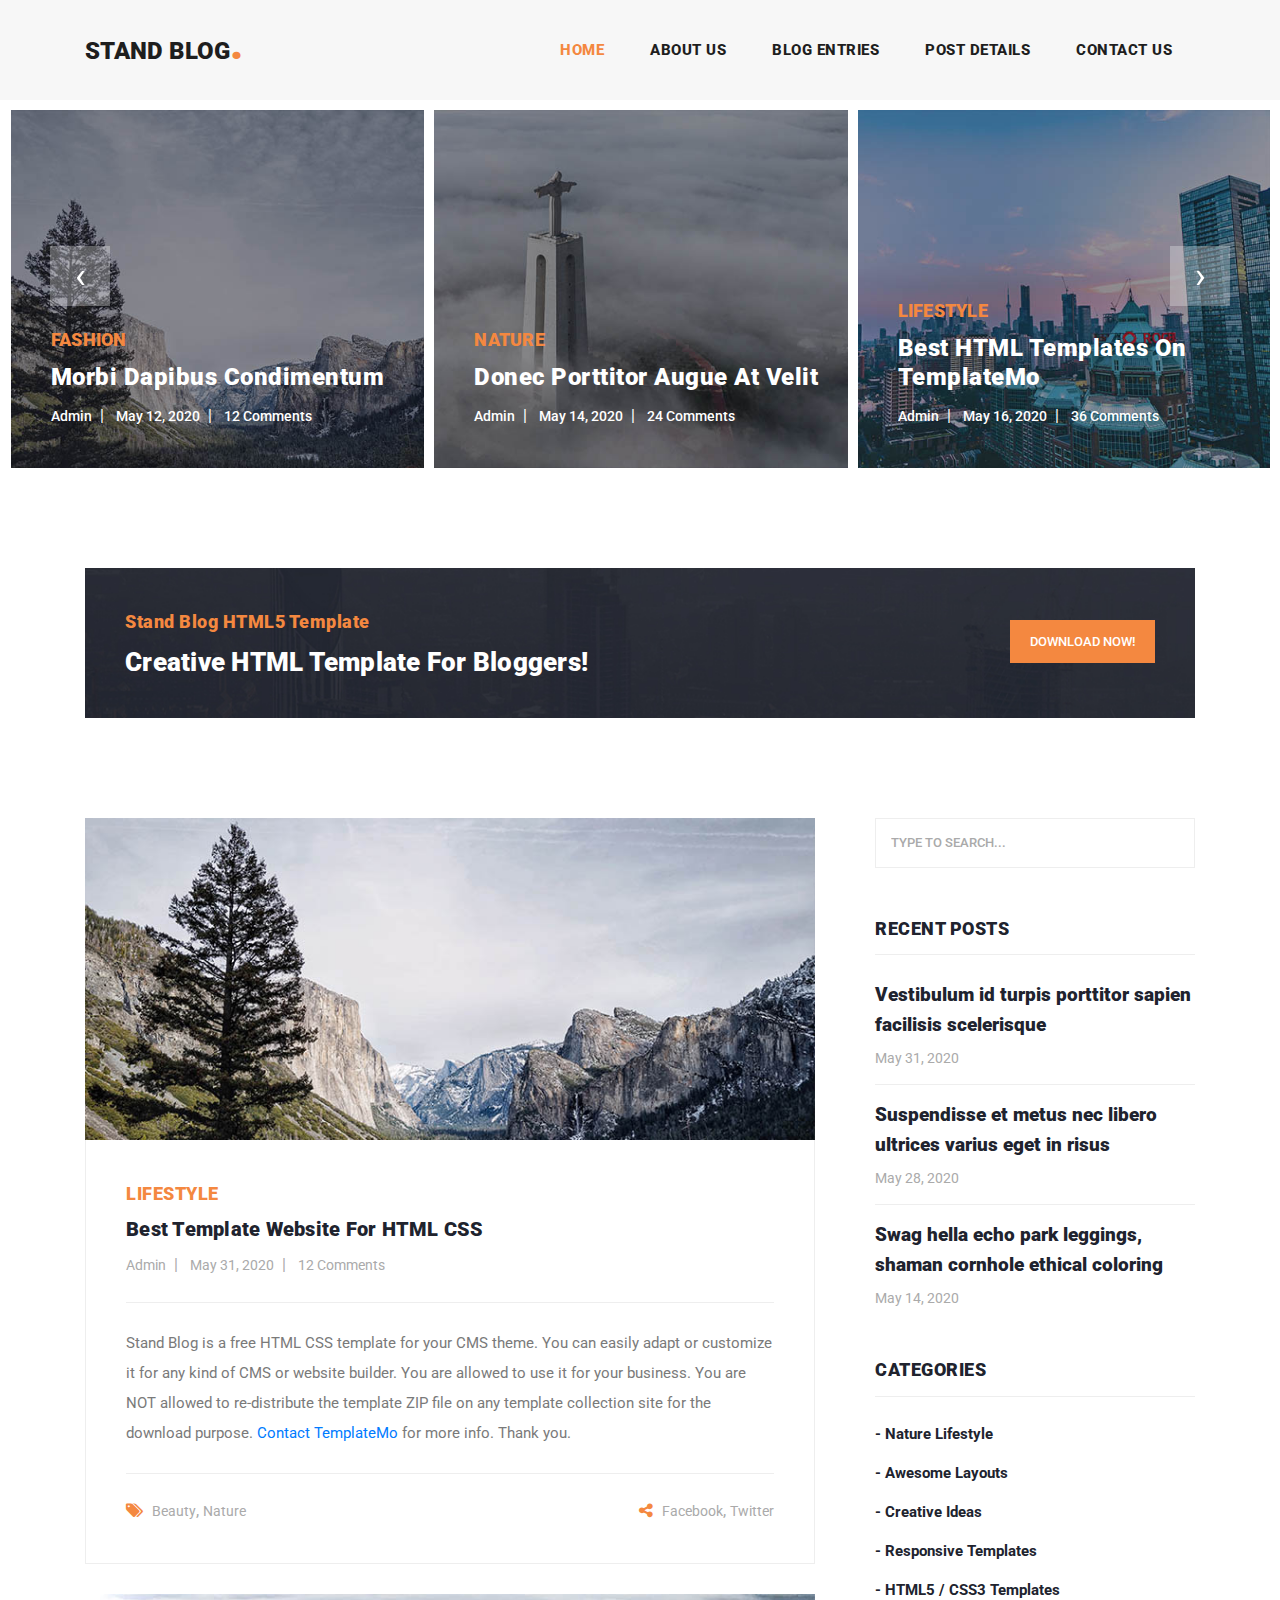
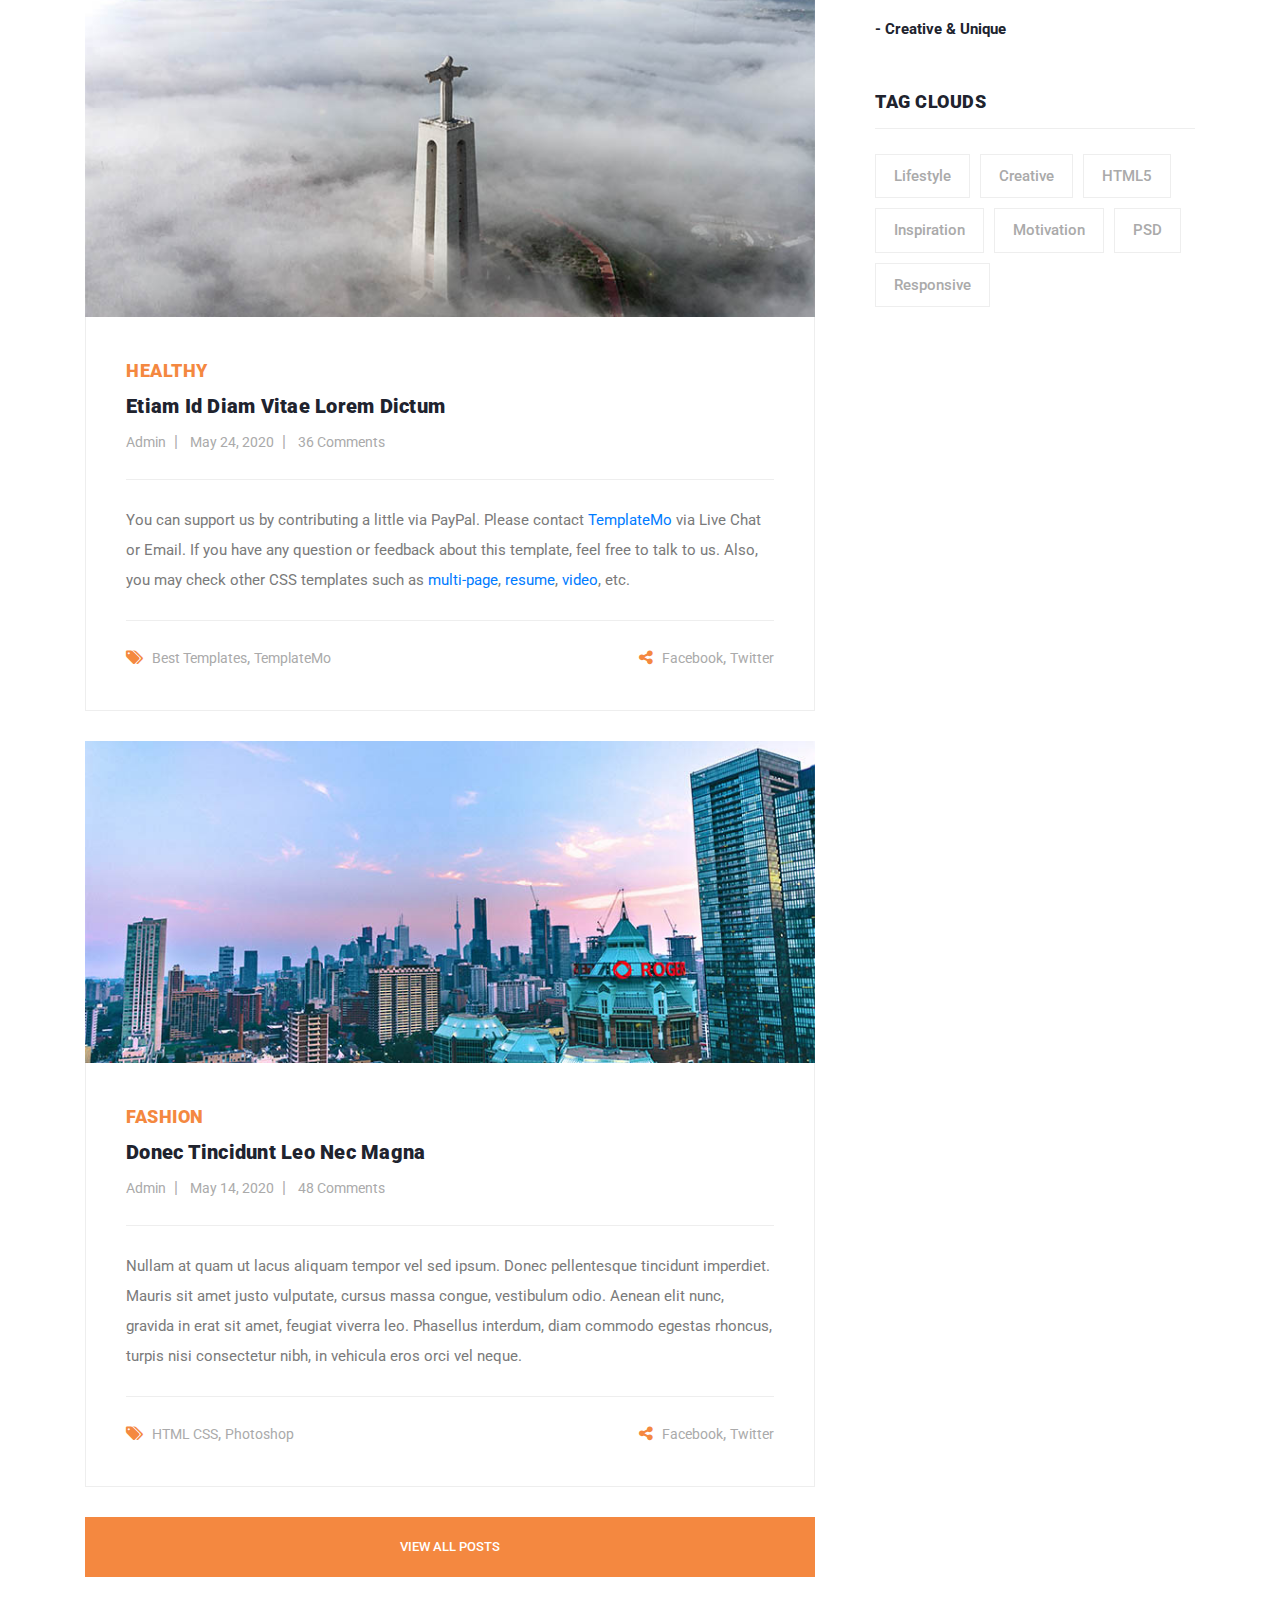
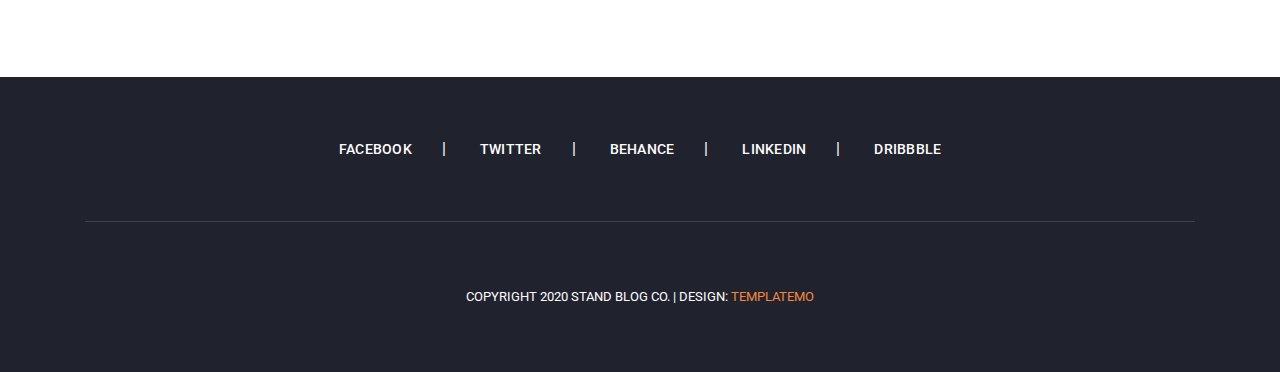
<file: templatemo_551_stand_blog/index.html>
<!DOCTYPE html>
<html lang="en">

  <head>

    <meta charset="utf-8">
    <meta name="viewport" content="width=device-width, initial-scale=1, shrink-to-fit=no">
    <meta name="description" content="">
    <meta name="author" content="TemplateMo">
    <link href="https://fonts.googleapis.com/css?family=Roboto:100,100i,300,300i,400,400i,500,500i,700,700i,900,900i&display=swap" rel="stylesheet">

    <title>Stand CSS Blog by TemplateMo</title>

    <!-- Bootstrap core CSS -->
    <link href="vendor/bootstrap/css/bootstrap.min.css" rel="stylesheet">


    <!-- Additional CSS Files -->
    <link rel="stylesheet" href="assets/css/fontawesome.css">
    <link rel="stylesheet" href="assets/css/templatemo-stand-blog.css">
    <link rel="stylesheet" href="assets/css/owl.css">
<!--

TemplateMo 551 Stand Blog

https://templatemo.com/tm-551-stand-blog

-->
  </head>

  <body>

    <!-- ***** Preloader Start ***** -->
    <div id="preloader">
        <div class="jumper">
            <div></div>
            <div></div>
            <div></div>
        </div>
    </div>  
    <!-- ***** Preloader End ***** -->

    <!-- Header -->
    <header class="">
      <nav class="navbar navbar-expand-lg">
        <div class="container">
          <a class="navbar-brand" href="index.html"><h2>Stand Blog<em>.</em></h2></a>
          <button class="navbar-toggler" type="button" data-toggle="collapse" data-target="#navbarResponsive" aria-controls="navbarResponsive" aria-expanded="false" aria-label="Toggle navigation">
            <span class="navbar-toggler-icon"></span>
          </button>
          <div class="collapse navbar-collapse" id="navbarResponsive">
            <ul class="navbar-nav ml-auto">
              <li class="nav-item active">
                <a class="nav-link" href="index.html">Home
                  <span class="sr-only">(current)</span>
                </a>
              </li> 
              <li class="nav-item">
                <a class="nav-link" href="about.html">About Us</a>
              </li>
              <li class="nav-item">
                <a class="nav-link" href="blog.html">Blog Entries</a>
              </li>
              <li class="nav-item">
                <a class="nav-link" href="post-details.html">Post Details</a>
              </li>
              <li class="nav-item">
                <a class="nav-link" href="contact.html">Contact Us</a>
              </li>
            </ul>
          </div>
        </div>
      </nav>
    </header>

    <!-- Page Content -->
    <!-- Banner Starts Here -->
    <div class="main-banner header-text">
      <div class="container-fluid">
        <div class="owl-banner owl-carousel">
          <div class="item">
            <img src="assets/images/banner-item-01.jpg" alt="">
            <div class="item-content">
              <div class="main-content">
                <div class="meta-category">
                  <span>Fashion</span>
                </div>
                <a href="post-details.html"><h4>Morbi dapibus condimentum</h4></a>
                <ul class="post-info">
                  <li><a href="#">Admin</a></li>
                  <li><a href="#">May 12, 2020</a></li>
                  <li><a href="#">12 Comments</a></li>
                </ul>
              </div>
            </div>
          </div>
          <div class="item">
            <img src="assets/images/banner-item-02.jpg" alt="">
            <div class="item-content">
              <div class="main-content">
                <div class="meta-category">
                  <span>Nature</span>
                </div>
                <a href="post-details.html"><h4>Donec porttitor augue at velit</h4></a>
                <ul class="post-info">
                  <li><a href="#">Admin</a></li>
                  <li><a href="#">May 14, 2020</a></li>
                  <li><a href="#">24 Comments</a></li>
                </ul>
              </div>
            </div>
          </div>
          <div class="item">
            <img src="assets/images/banner-item-03.jpg" alt="">
            <div class="item-content">
              <div class="main-content">
                <div class="meta-category">
                  <span>Lifestyle</span>
                </div>
                <a href="post-details.html"><h4>Best HTML Templates on TemplateMo</h4></a>
                <ul class="post-info">
                  <li><a href="#">Admin</a></li>
                  <li><a href="#">May 16, 2020</a></li>
                  <li><a href="#">36 Comments</a></li>
                </ul>
              </div>
            </div>
          </div>
          <div class="item">
            <img src="assets/images/banner-item-04.jpg" alt="">
            <div class="item-content">
              <div class="main-content">
                <div class="meta-category">
                  <span>Fashion</span>
                </div>
                <a href="post-details.html"><h4>Responsive and Mobile Ready Layouts</h4></a>
                <ul class="post-info">
                  <li><a href="#">Admin</a></li>
                  <li><a href="#">May 18, 2020</a></li>
                  <li><a href="#">48 Comments</a></li>
                </ul>
              </div>
            </div>
          </div>
          <div class="item">
            <img src="assets/images/banner-item-05.jpg" alt="">
            <div class="item-content">
              <div class="main-content">
                <div class="meta-category">
                  <span>Nature</span>
                </div>
                <a href="post-details.html"><h4>Cras congue sed augue id ullamcorper</h4></a>
                <ul class="post-info">
                  <li><a href="#">Admin</a></li>
                  <li><a href="#">May 24, 2020</a></li>
                  <li><a href="#">64 Comments</a></li>
                </ul>
              </div>
            </div>
          </div>
          <div class="item">
            <img src="assets/images/banner-item-06.jpg" alt="">
            <div class="item-content">
              <div class="main-content">
                <div class="meta-category">
                  <span>Lifestyle</span>
                </div>
                <a href="post-details.html"><h4>Suspendisse nec aliquet ligula</h4></a>
                <ul class="post-info">
                  <li><a href="#">Admin</a></li>
                  <li><a href="#">May 26, 2020</a></li>
                  <li><a href="#">72 Comments</a></li>
                </ul>
              </div>
            </div>
          </div>
        </div>
      </div>
    </div>
    <!-- Banner Ends Here -->

    <section class="call-to-action">
      <div class="container">
        <div class="row">
          <div class="col-lg-12">
            <div class="main-content">
              <div class="row">
                <div class="col-lg-8">
                  <span>Stand Blog HTML5 Template</span>
                  <h4>Creative HTML Template For Bloggers!</h4>
                </div>
                <div class="col-lg-4">
                  <div class="main-button">
                    <a rel="nofollow" href="https://templatemo.com/tm-551-stand-blog" target="_parent">Download Now!</a>
                  </div>
                </div>
              </div>
            </div>
          </div>
        </div>
      </div>
    </section>


    <section class="blog-posts">
      <div class="container">
        <div class="row">
          <div class="col-lg-8">
            <div class="all-blog-posts">
              <div class="row">
                <div class="col-lg-12">
                  <div class="blog-post">
                    <div class="blog-thumb">
                      <img src="assets/images/blog-post-01.jpg" alt="">
                    </div>
                    <div class="down-content">
                      <span>Lifestyle</span>
                      <a href="post-details.html"><h4>Best Template Website for HTML CSS</h4></a>
                      <ul class="post-info">
                        <li><a href="#">Admin</a></li>
                        <li><a href="#">May 31, 2020</a></li>
                        <li><a href="#">12 Comments</a></li>
                      </ul>
                      <p>Stand Blog is a free HTML CSS template for your CMS theme. You can easily adapt or customize it for any kind of CMS or website builder. You are allowed to use it for your business. You are NOT allowed to re-distribute the template ZIP file on any template collection site for the download purpose. <a rel="nofollow" href="https://templatemo.com/contact" target="_parent">Contact TemplateMo</a> for more info. Thank you.</p>
                      <div class="post-options">
                        <div class="row">
                          <div class="col-6">
                            <ul class="post-tags">
                              <li><i class="fa fa-tags"></i></li>
                              <li><a href="#">Beauty</a>,</li>
                              <li><a href="#">Nature</a></li>
                            </ul>
                          </div>
                          <div class="col-6">
                            <ul class="post-share">
                              <li><i class="fa fa-share-alt"></i></li>
                              <li><a href="#">Facebook</a>,</li>
                              <li><a href="#"> Twitter</a></li>
                            </ul>
                          </div>
                        </div>
                      </div>
                    </div>
                  </div>
                </div>
                <div class="col-lg-12">
                  <div class="blog-post">
                    <div class="blog-thumb">
                      <img src="assets/images/blog-post-02.jpg" alt="">
                    </div>
                    <div class="down-content">
                      <span>Healthy</span>
                      <a href="post-details.html"><h4>Etiam id diam vitae lorem dictum</h4></a>
                      <ul class="post-info">
                        <li><a href="#">Admin</a></li>
                        <li><a href="#">May 24, 2020</a></li>
                        <li><a href="#">36 Comments</a></li>
                      </ul>
                      <p>You can support us by contributing a little via PayPal. Please contact <a rel="nofollow" href="https://templatemo.com/contact" target="_parent">TemplateMo</a> via Live Chat or Email. If you have any question or feedback about this template, feel free to talk to us. Also, you may check other CSS templates such as <a rel="nofollow" href="https://templatemo.com/tag/multi-page" target="_parent">multi-page</a>, <a rel="nofollow" href="https://templatemo.com/tag/resume" target="_parent">resume</a>, <a rel="nofollow" href="https://templatemo.com/tag/video" target="_parent">video</a>, etc.</p>
                      <div class="post-options">
                        <div class="row">
                          <div class="col-6">
                            <ul class="post-tags">
                              <li><i class="fa fa-tags"></i></li>
                              <li><a href="#">Best Templates</a>,</li>
                              <li><a href="#">TemplateMo</a></li>
                            </ul>
                          </div>
                          <div class="col-6">
                            <ul class="post-share">
                              <li><i class="fa fa-share-alt"></i></li>
                              <li><a href="#">Facebook</a>,</li>
                              <li><a href="#">Twitter</a></li>
                            </ul>
                          </div>
                        </div>
                      </div>
                    </div>
                  </div>
                </div>
                <div class="col-lg-12">
                  <div class="blog-post">
                    <div class="blog-thumb">
                      <img src="assets/images/blog-post-03.jpg" alt="">
                    </div>
                    <div class="down-content">
                      <span>Fashion</span>
                      <a href="post-details.html"><h4>Donec tincidunt leo nec magna</h4></a>
                      <ul class="post-info">
                        <li><a href="#">Admin</a></li>
                        <li><a href="#">May 14, 2020</a></li>
                        <li><a href="#">48 Comments</a></li>
                      </ul>
                      <p>Nullam at quam ut lacus aliquam tempor vel sed ipsum. Donec pellentesque tincidunt imperdiet. Mauris sit amet justo vulputate, cursus massa congue, vestibulum odio. Aenean elit nunc, gravida in erat sit amet, feugiat viverra leo. Phasellus interdum, diam commodo egestas rhoncus, turpis nisi consectetur nibh, in vehicula eros orci vel neque.</p>
                      <div class="post-options">
                        <div class="row">
                          <div class="col-6">
                            <ul class="post-tags">
                              <li><i class="fa fa-tags"></i></li>
                              <li><a href="#">HTML CSS</a>,</li>
                              <li><a href="#">Photoshop</a></li>
                            </ul>
                          </div>
                          <div class="col-6">
                            <ul class="post-share">
                              <li><i class="fa fa-share-alt"></i></li>
                              <li><a href="#">Facebook</a>,</li>
                              <li><a href="#">Twitter</a></li>
                            </ul>
                          </div>
                        </div>
                      </div>
                    </div>
                  </div>
                </div>
                <div class="col-lg-12">
                  <div class="main-button">
                    <a href="blog.html">View All Posts</a>
                  </div>
                </div>
              </div>
            </div>
          </div>
          <div class="col-lg-4">
            <div class="sidebar">
              <div class="row">
                <div class="col-lg-12">
                  <div class="sidebar-item search">
                    <form id="search_form" name="gs" method="GET" action="#">
                      <input type="text" name="q" class="searchText" placeholder="type to search..." autocomplete="on">
                    </form>
                  </div>
                </div>
                <div class="col-lg-12">
                  <div class="sidebar-item recent-posts">
                    <div class="sidebar-heading">
                      <h2>Recent Posts</h2>
                    </div>
                    <div class="content">
                      <ul>
                        <li><a href="post-details.html">
                          <h5>Vestibulum id turpis porttitor sapien facilisis scelerisque</h5>
                          <span>May 31, 2020</span>
                        </a></li>
                        <li><a href="post-details.html">
                          <h5>Suspendisse et metus nec libero ultrices varius eget in risus</h5>
                          <span>May 28, 2020</span>
                        </a></li>
                        <li><a href="post-details.html">
                          <h5>Swag hella echo park leggings, shaman cornhole ethical coloring</h5>
                          <span>May 14, 2020</span>
                        </a></li>
                      </ul>
                    </div>
                  </div>
                </div>
                <div class="col-lg-12">
                  <div class="sidebar-item categories">
                    <div class="sidebar-heading">
                      <h2>Categories</h2>
                    </div>
                    <div class="content">
                      <ul>
                        <li><a href="#">- Nature Lifestyle</a></li>
                        <li><a href="#">- Awesome Layouts</a></li>
                        <li><a href="#">- Creative Ideas</a></li>
                        <li><a href="#">- Responsive Templates</a></li>
                        <li><a href="#">- HTML5 / CSS3 Templates</a></li>
                        <li><a href="#">- Creative &amp; Unique</a></li>
                      </ul>
                    </div>
                  </div>
                </div>
                <div class="col-lg-12">
                  <div class="sidebar-item tags">
                    <div class="sidebar-heading">
                      <h2>Tag Clouds</h2>
                    </div>
                    <div class="content">
                      <ul>
                        <li><a href="#">Lifestyle</a></li>
                        <li><a href="#">Creative</a></li>
                        <li><a href="#">HTML5</a></li>
                        <li><a href="#">Inspiration</a></li>
                        <li><a href="#">Motivation</a></li>
                        <li><a href="#">PSD</a></li>
                        <li><a href="#">Responsive</a></li>
                      </ul>
                    </div>
                  </div>
                </div>
              </div>
            </div>
          </div>
        </div>
      </div>
    </section>

    
    <footer>
      <div class="container">
        <div class="row">
          <div class="col-lg-12">
            <ul class="social-icons">
              <li><a href="#">Facebook</a></li>
              <li><a href="#">Twitter</a></li>
              <li><a href="#">Behance</a></li>
              <li><a href="#">Linkedin</a></li>
              <li><a href="#">Dribbble</a></li>
            </ul>
          </div>
          <div class="col-lg-12">
            <div class="copyright-text">
              <p>Copyright 2020 Stand Blog Co.
                    
                 | Design: <a rel="nofollow" href="https://templatemo.com" target="_parent">TemplateMo</a></p>
            </div>
          </div>
        </div>
      </div>
    </footer>

    <!-- Bootstrap core JavaScript -->
    <script src="vendor/jquery/jquery.min.js"></script>
    <script src="vendor/bootstrap/js/bootstrap.bundle.min.js"></script>

    <!-- Additional Scripts -->
    <script src="assets/js/custom.js"></script>
    <script src="assets/js/owl.js"></script>
    <script src="assets/js/slick.js"></script>
    <script src="assets/js/isotope.js"></script>
    <script src="assets/js/accordions.js"></script>

    <script language = "text/Javascript"> 
      cleared[0] = cleared[1] = cleared[2] = 0; //set a cleared flag for each field
      function clearField(t){                   //declaring the array outside of the
      if(! cleared[t.id]){                      // function makes it static and global
          cleared[t.id] = 1;  // you could use true and false, but that's more typing
          t.value='';         // with more chance of typos
          t.style.color='#fff';
          }
      }
    </script>

  </body>
</html>
</file>
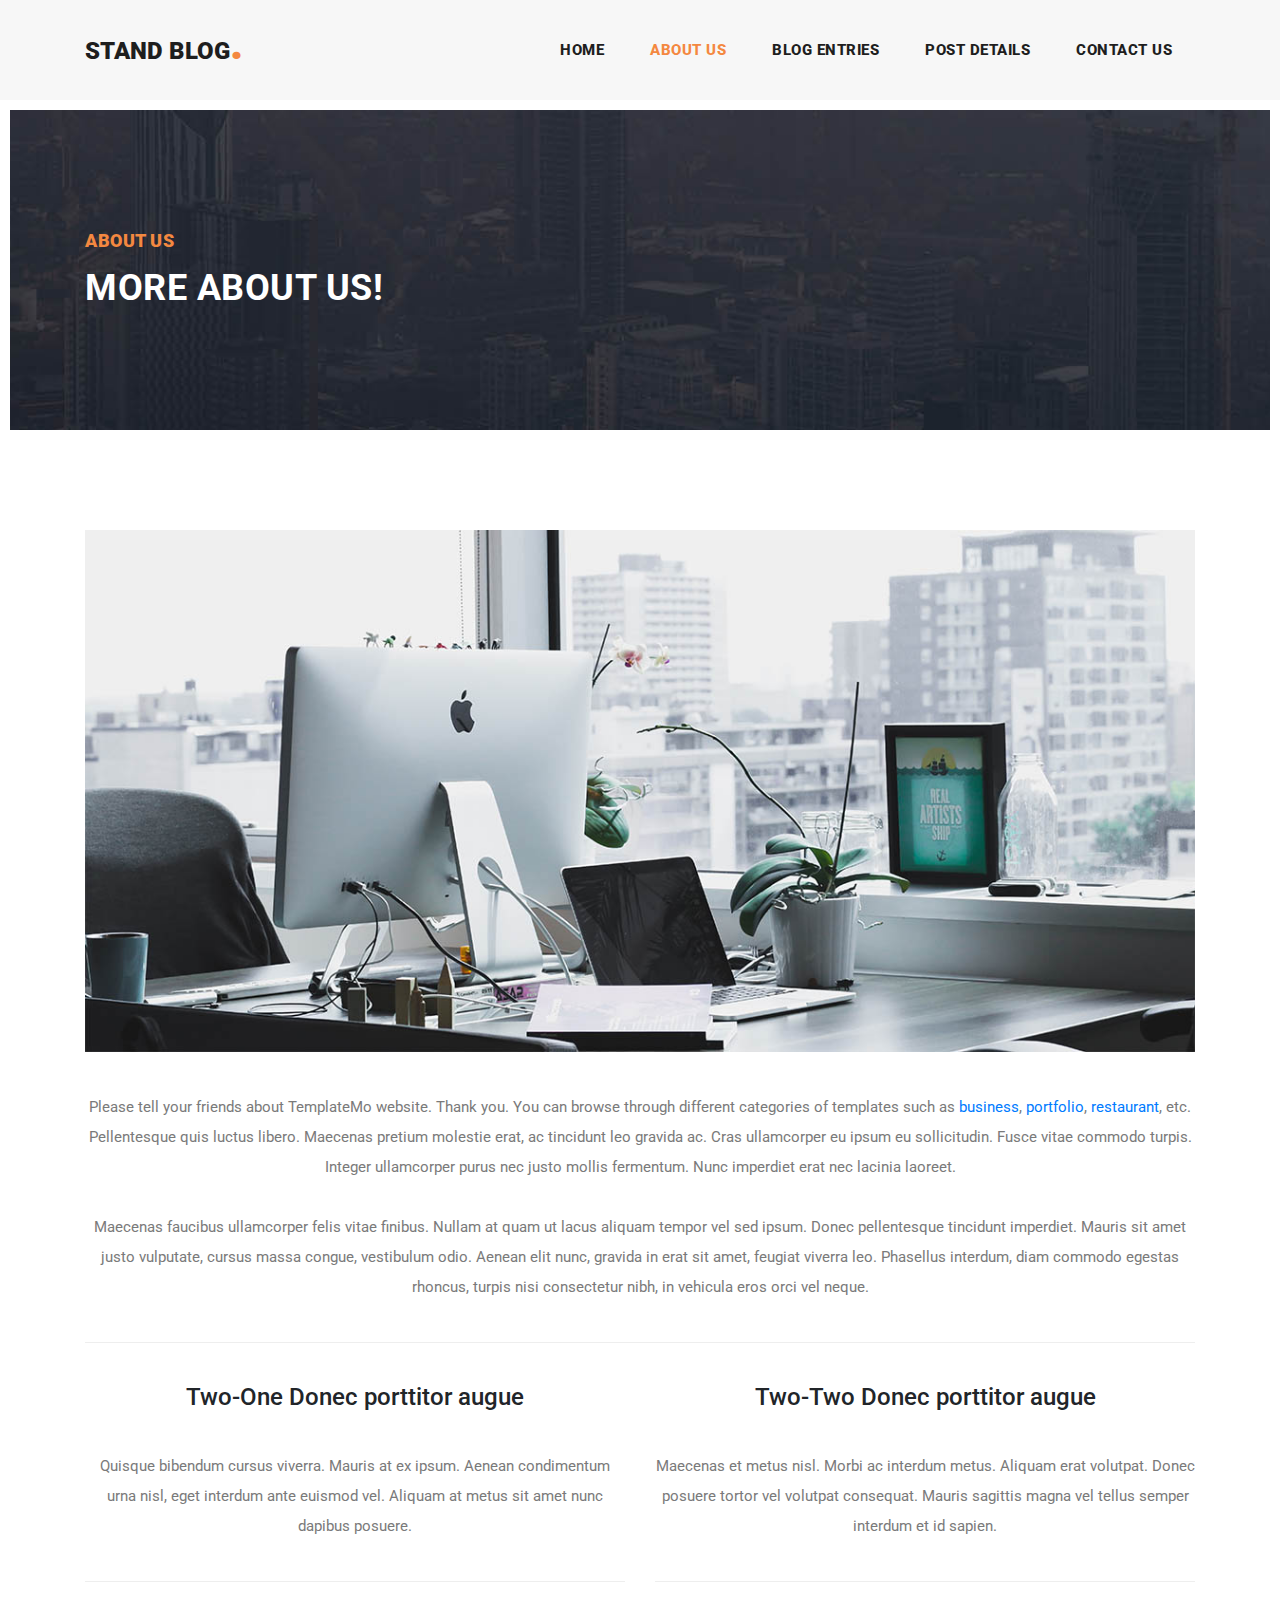
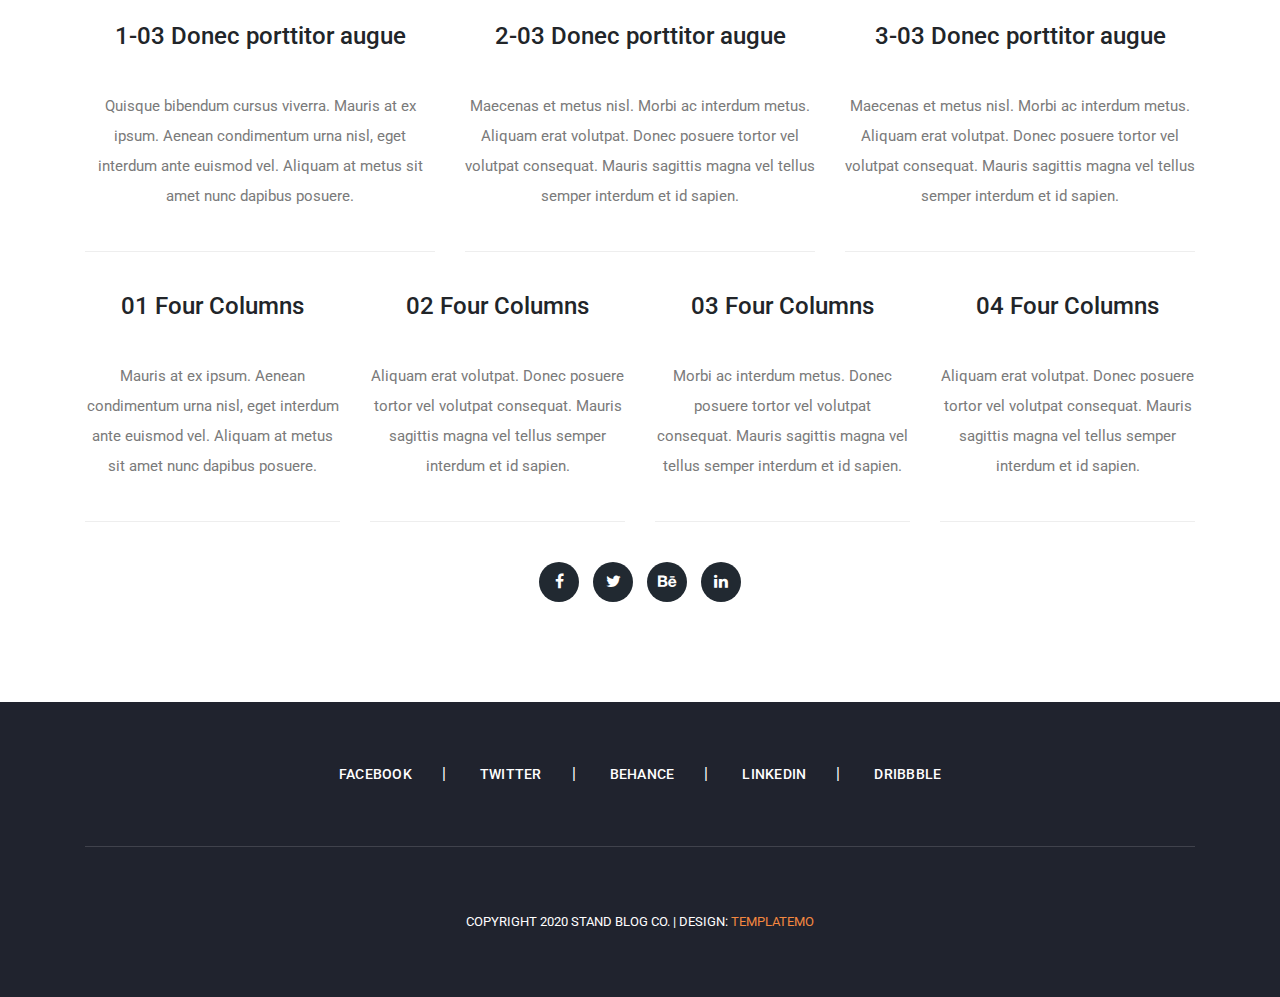
<file: templatemo_551_stand_blog/about.html>
<!DOCTYPE html>
<html lang="en">

  <head>

    <meta charset="utf-8">
    <meta name="viewport" content="width=device-width, initial-scale=1, shrink-to-fit=no">
    <meta name="description" content="">
    <meta name="author" content="TemplateMo">
    <link href="https://fonts.googleapis.com/css?family=Roboto:100,100i,300,300i,400,400i,500,500i,700,700i,900,900i&display=swap" rel="stylesheet">

    <title>Stand Blog - About Page</title>

    <!-- Bootstrap core CSS -->
    <link href="vendor/bootstrap/css/bootstrap.min.css" rel="stylesheet">


    <!-- Additional CSS Files -->
    <link rel="stylesheet" href="assets/css/fontawesome.css">
    <link rel="stylesheet" href="assets/css/templatemo-stand-blog.css">
    <link rel="stylesheet" href="assets/css/owl.css">
<!--

TemplateMo 551 Stand Blog

https://templatemo.com/tm-551-stand-blog

-->
  </head>

  <body>

    <!-- ***** Preloader Start ***** -->
    <div id="preloader">
        <div class="jumper">
            <div></div>
            <div></div>
            <div></div>
        </div>
    </div>  
    <!-- ***** Preloader End ***** -->

    <!-- Header -->
    <header class="">
      <nav class="navbar navbar-expand-lg">
        <div class="container">
          <a class="navbar-brand" href="index.html"><h2>Stand Blog<em>.</em></h2></a>
          <button class="navbar-toggler" type="button" data-toggle="collapse" data-target="#navbarResponsive" aria-controls="navbarResponsive" aria-expanded="false" aria-label="Toggle navigation">
            <span class="navbar-toggler-icon"></span>
          </button>
          <div class="collapse navbar-collapse" id="navbarResponsive">
            <ul class="navbar-nav ml-auto">
              <li class="nav-item">
                <a class="nav-link" href="index.html">Home
                  <span class="sr-only">(current)</span>
                </a>
              </li> 
              <li class="nav-item active">
                <a class="nav-link" href="about.html">About Us</a>
              </li>
              <li class="nav-item">
                <a class="nav-link" href="blog.html">Blog Entries</a>
              </li>
              <li class="nav-item">
                <a class="nav-link" href="post-details.html">Post Details</a>
              </li>
              <li class="nav-item">
                <a class="nav-link" href="contact.html">Contact Us</a>
              </li>
            </ul>
          </div>
        </div>
      </nav>
    </header>

    <!-- Page Content -->
    <!-- Banner Starts Here -->
    <div class="heading-page header-text">
      <section class="page-heading">
        <div class="container">
          <div class="row">
            <div class="col-lg-12">
              <div class="text-content">
                <h4>about us</h4>
                <h2>more about us!</h2>
              </div>
            </div>
          </div>
        </div>
      </section>
    </div>
    
    <!-- Banner Ends Here -->


    <section class="about-us">
      <div class="container">
      	
        <div class="row">
          <div class="col-lg-12">
            <img src="assets/images/about-us.jpg" alt="">
            <p>Please tell your friends about TemplateMo website. Thank you. You can browse through different categories of templates such as <a rel="nofollow" href="https://templatemo.com/tag/business" target="_parent">business</a>, <a rel="nofollow" href="https://templatemo.com/tag/portfolio" target="_parent">portfolio</a>, <a rel="nofollow" href="https://templatemo.com/tag/restaurant" target="_parent">restaurant</a>, etc. Pellentesque quis luctus libero. Maecenas pretium molestie erat, ac tincidunt leo gravida ac. Cras ullamcorper eu ipsum eu sollicitudin. Fusce vitae commodo turpis. Integer ullamcorper purus nec justo mollis fermentum. Nunc imperdiet erat nec lacinia laoreet. <br><br>Maecenas faucibus ullamcorper felis vitae finibus. Nullam at quam ut lacus aliquam tempor vel sed ipsum. Donec pellentesque tincidunt imperdiet. Mauris sit amet justo vulputate, cursus massa congue, vestibulum odio. Aenean elit nunc, gravida in erat sit amet, feugiat viverra leo. Phasellus interdum, diam commodo egestas rhoncus, turpis nisi consectetur nibh, in vehicula eros orci vel neque.</p>
          </div>
        </div>
        
        <div class="row">
          <div class="col-lg-6">
          <h4>Two-One Donec porttitor augue</h4>
          	<p>Quisque bibendum cursus viverra. Mauris at ex ipsum. Aenean condimentum urna nisl, eget interdum ante euismod vel. Aliquam at metus sit amet nunc dapibus posuere.</p>
          </div>
          <div class="col-lg-6">
          <h4>Two-Two Donec porttitor augue</h4>
          	<p>Maecenas et metus nisl. Morbi ac interdum metus. Aliquam erat volutpat. Donec posuere tortor vel volutpat consequat. Mauris sagittis magna vel tellus semper interdum et id sapien.</p>
          </div>
        </div>
        
        <div class="row">
          <div class="col-lg-4 col-md-6">
          <h4>1-03 Donec porttitor augue</h4>
          	<p>Quisque bibendum cursus viverra. Mauris at ex ipsum. Aenean condimentum urna nisl, eget interdum ante euismod vel. Aliquam at metus sit amet nunc dapibus posuere.</p>
          </div>
          <div class="col-lg-4 col-md-6">
          <h4>2-03 Donec porttitor augue</h4>
          	<p>Maecenas et metus nisl. Morbi ac interdum metus. Aliquam erat volutpat. Donec posuere tortor vel volutpat consequat. Mauris sagittis magna vel tellus semper interdum et id sapien.</p>
          </div>
          <div class="col-lg-4">
          <h4>3-03 Donec porttitor augue</h4>
          	<p>Maecenas et metus nisl. Morbi ac interdum metus. Aliquam erat volutpat. Donec posuere tortor vel volutpat consequat. Mauris sagittis magna vel tellus semper interdum et id sapien.</p>
          </div>
        </div>
        
        
        <div class="row">
          <div class="col-lg-3 col-md-6">
          <h4>01 Four Columns</h4>
          	<p>Mauris at ex ipsum. Aenean condimentum urna nisl, eget interdum ante euismod vel. Aliquam at metus sit amet nunc dapibus posuere.</p>
          </div>
          <div class="col-lg-3 col-md-6">
          <h4>02 Four Columns</h4>
          	<p>Aliquam erat volutpat. Donec posuere tortor vel volutpat consequat. Mauris sagittis magna vel tellus semper interdum et id sapien.</p>
          </div>
          <div class="col-lg-3 col-md-6">
          <h4>03 Four Columns</h4>
          	<p>Morbi ac interdum metus. Donec posuere tortor vel volutpat consequat. Mauris sagittis magna vel tellus semper interdum et id sapien.</p>
          </div>
          <div class="col-lg-3 col-md-6">
          <h4>04 Four Columns</h4>
          	<p>Aliquam erat volutpat. Donec posuere tortor vel volutpat consequat. Mauris sagittis magna vel tellus semper interdum et id sapien.</p>
          </div>
        </div>
        
        <div class="row">
          <div class="col-lg-12">
            <ul class="social-icons">
              <li><a href="#"><i class="fa fa-facebook"></i></a></li>
              <li><a href="#"><i class="fa fa-twitter"></i></a></li>
              <li><a href="#"><i class="fa fa-behance"></i></a></li>
              <li><a href="#"><i class="fa fa-linkedin"></i></a></li>
            </ul>
          </div>
        </div>
        
        
      </div>
    </section>

    
    <footer>
      <div class="container">
        <div class="row">
          <div class="col-lg-12">
            <ul class="social-icons">
              <li><a href="#">Facebook</a></li>
              <li><a href="#">Twitter</a></li>
              <li><a href="#">Behance</a></li>
              <li><a href="#">Linkedin</a></li>
              <li><a href="#">Dribbble</a></li>
            </ul>
          </div>
          <div class="col-lg-12">
            <div class="copyright-text">
              <p>Copyright 2020 Stand Blog Co.
                    
                 | Design: <a rel="nofollow" href="https://templatemo.com" target="_parent">TemplateMo</a></p>
            </div>
          </div>
        </div>
      </div>
    </footer>

    <!-- Bootstrap core JavaScript -->
    <script src="vendor/jquery/jquery.min.js"></script>
    <script src="vendor/bootstrap/js/bootstrap.bundle.min.js"></script>

    <!-- Additional Scripts -->
    <script src="assets/js/custom.js"></script>
    <script src="assets/js/owl.js"></script>
    <script src="assets/js/slick.js"></script>
    <script src="assets/js/isotope.js"></script>
    <script src="assets/js/accordions.js"></script>

    <script language = "text/Javascript"> 
      cleared[0] = cleared[1] = cleared[2] = 0; //set a cleared flag for each field
      function clearField(t){                   //declaring the array outside of the
      if(! cleared[t.id]){                      // function makes it static and global
          cleared[t.id] = 1;  // you could use true and false, but that's more typing
          t.value='';         // with more chance of typos
          t.style.color='#fff';
          }
      }
    </script>

  </body>
</html>
</file>
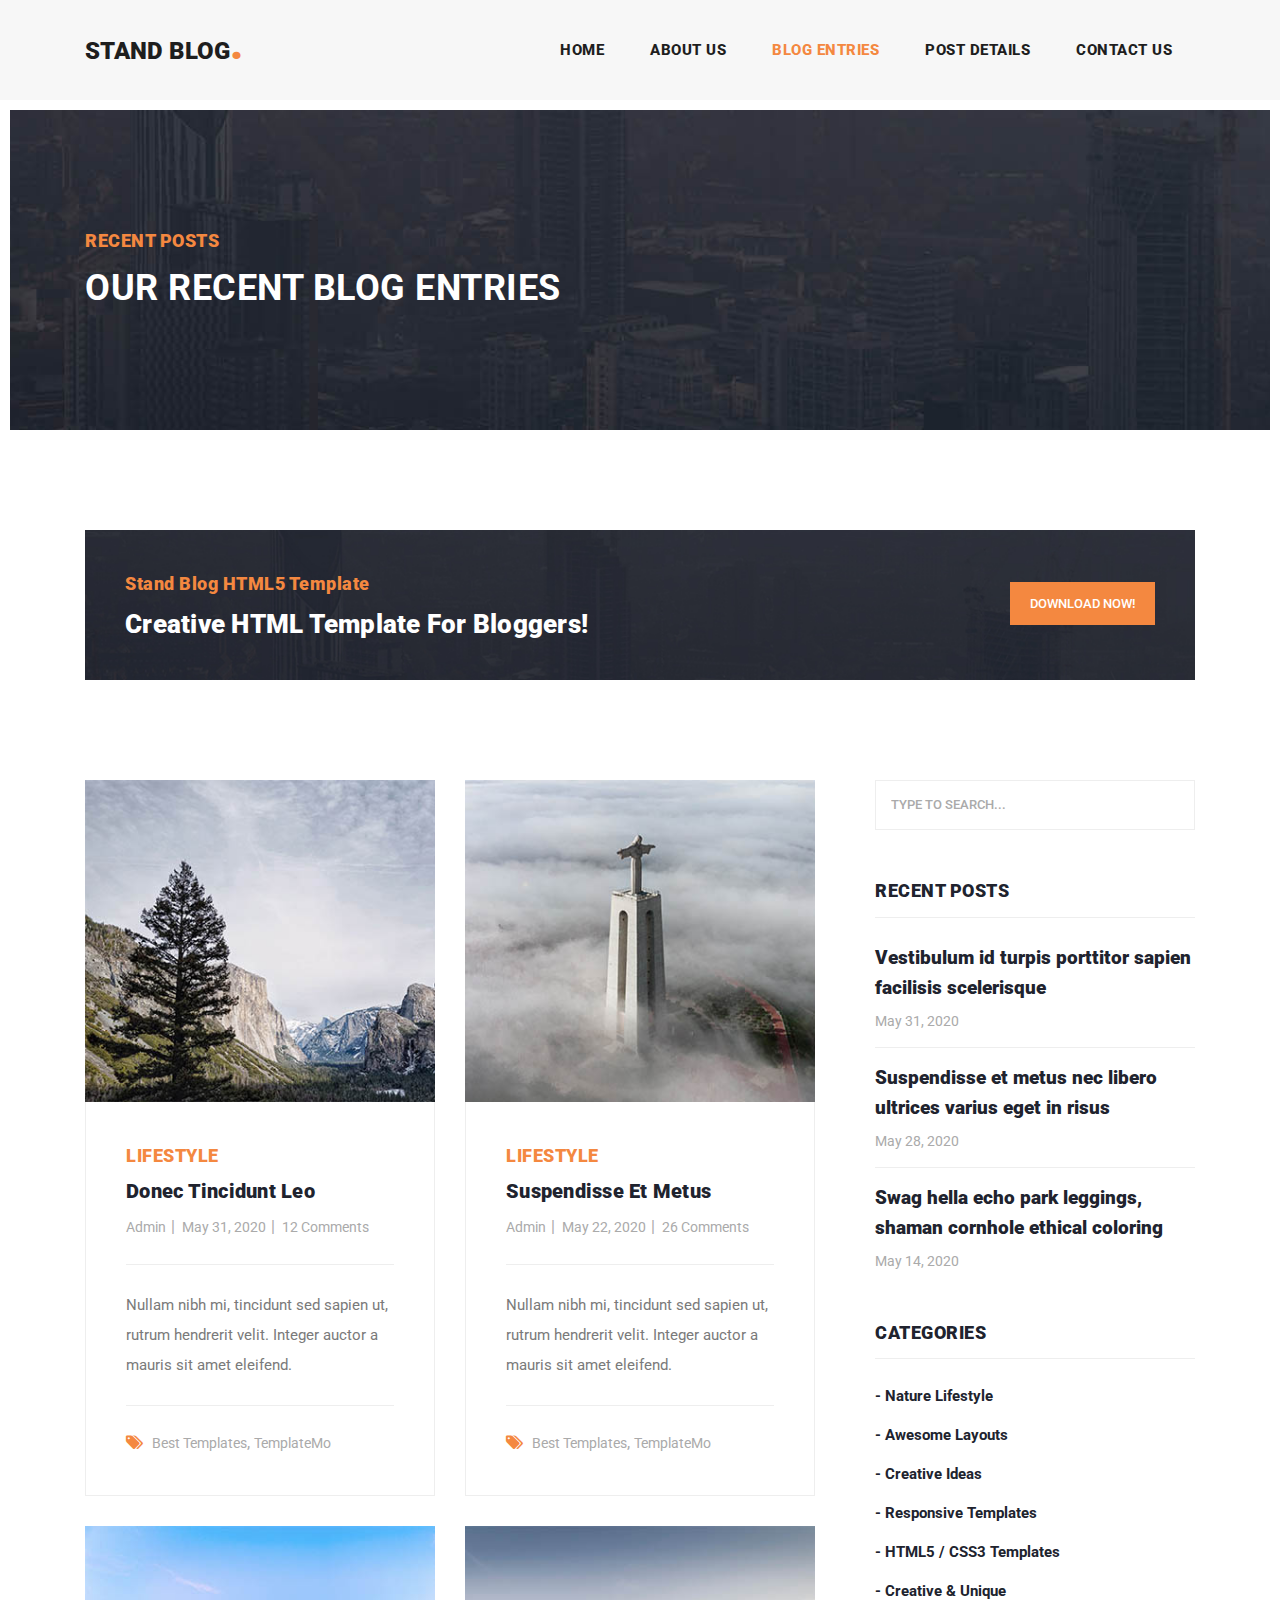
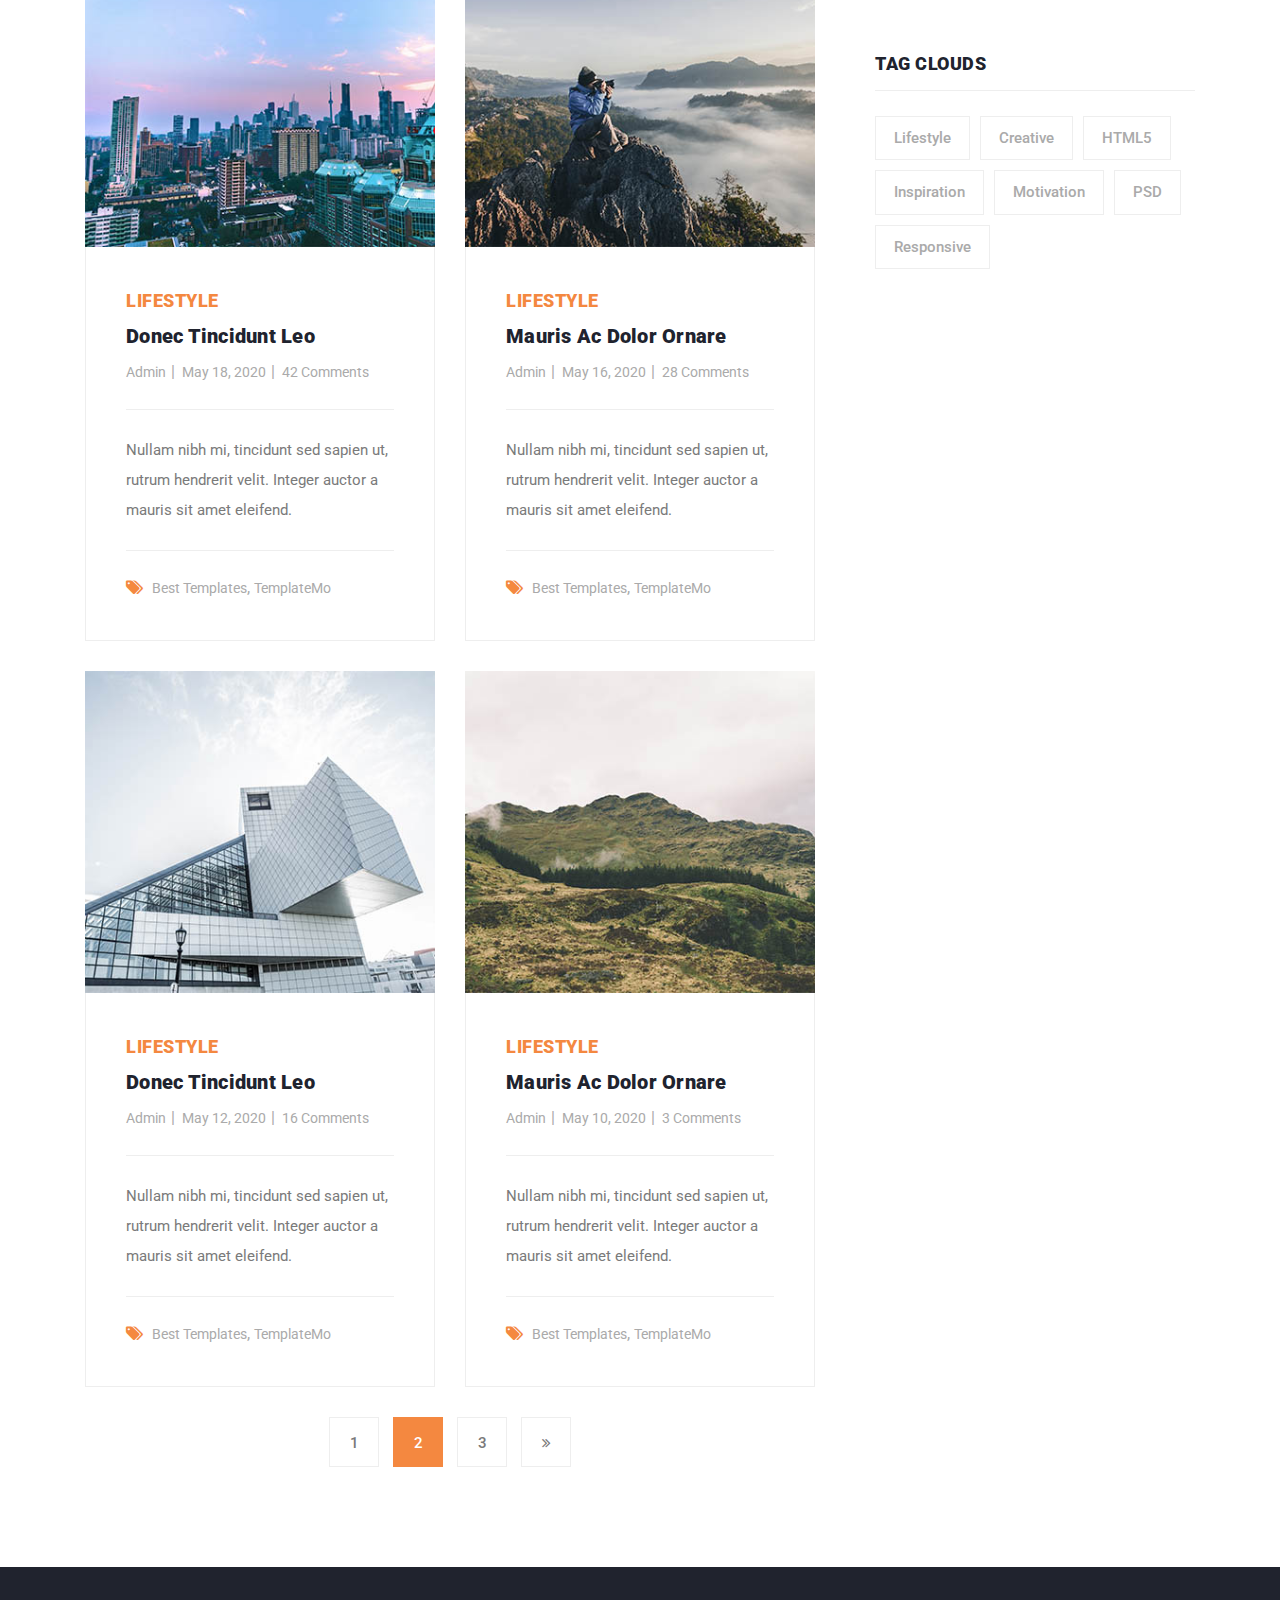
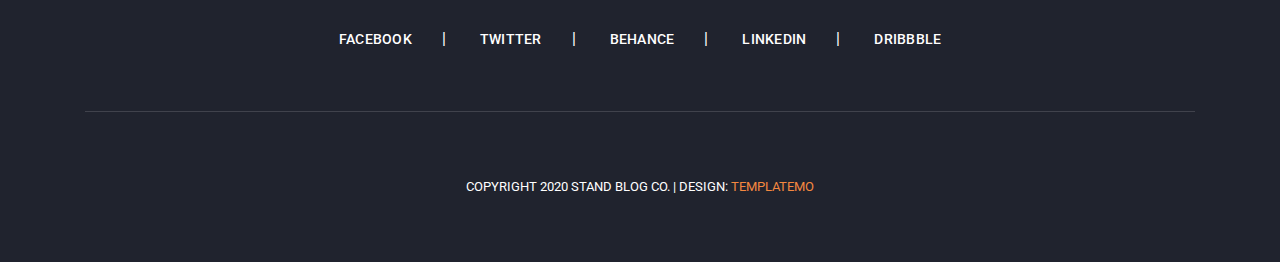
<file: templatemo_551_stand_blog/blog.html>
<!DOCTYPE html>
<html lang="en">

  <head>

    <meta charset="utf-8">
    <meta name="viewport" content="width=device-width, initial-scale=1, shrink-to-fit=no">
    <meta name="description" content="">
    <meta name="author" content="">
    <link href="https://fonts.googleapis.com/css?family=Roboto:100,100i,300,300i,400,400i,500,500i,700,700i,900,900i&display=swap" rel="stylesheet">

    <title>Stand Blog Posts</title>

    <!-- Bootstrap core CSS -->
    <link href="vendor/bootstrap/css/bootstrap.min.css" rel="stylesheet">


    <!-- Additional CSS Files -->
    <link rel="stylesheet" href="assets/css/fontawesome.css">
    <link rel="stylesheet" href="assets/css/templatemo-stand-blog.css">
    <link rel="stylesheet" href="assets/css/owl.css">
<!--

TemplateMo 551 Stand Blog

https://templatemo.com/tm-551-stand-blog

-->
  </head>

  <body>

    <!-- ***** Preloader Start ***** -->
    <div id="preloader">
        <div class="jumper">
            <div></div>
            <div></div>
            <div></div>
        </div>
    </div>  
    <!-- ***** Preloader End ***** -->

    <!-- Header -->
    <header class="">
      <nav class="navbar navbar-expand-lg">
        <div class="container">
          <a class="navbar-brand" href="index.html"><h2>Stand Blog<em>.</em></h2></a>
          <button class="navbar-toggler" type="button" data-toggle="collapse" data-target="#navbarResponsive" aria-controls="navbarResponsive" aria-expanded="false" aria-label="Toggle navigation">
            <span class="navbar-toggler-icon"></span>
          </button>
          <div class="collapse navbar-collapse" id="navbarResponsive">
            <ul class="navbar-nav ml-auto">
              <li class="nav-item">
                <a class="nav-link" href="index.html">Home
                  <span class="sr-only">(current)</span>
                </a>
              </li> 
              <li class="nav-item">
                <a class="nav-link" href="about.html">About Us</a>
              </li>
              <li class="nav-item active">
                <a class="nav-link" href="blog.html">Blog Entries</a>
              </li>
              <li class="nav-item">
                <a class="nav-link" href="post-details.html">Post Details</a>
              </li>
              <li class="nav-item">
                <a class="nav-link" href="contact.html">Contact Us</a>
              </li>
            </ul>
          </div>
        </div>
      </nav>
    </header>

    <!-- Page Content -->
    <!-- Banner Starts Here -->
    <div class="heading-page header-text">
      <section class="page-heading">
        <div class="container">
          <div class="row">
            <div class="col-lg-12">
              <div class="text-content">
                <h4>Recent Posts</h4>
                <h2>Our Recent Blog Entries</h2>
              </div>
            </div>
          </div>
        </div>
      </section>
    </div>
    
    <!-- Banner Ends Here -->

    <section class="call-to-action">
      <div class="container">
        <div class="row">
          <div class="col-lg-12">
            <div class="main-content">
              <div class="row">
                <div class="col-lg-8">
                  <span>Stand Blog HTML5 Template</span>
                  <h4>Creative HTML Template For Bloggers!</h4>
                </div>
                <div class="col-lg-4">
                  <div class="main-button">
                    <a href="https://templatemo.com/tm-551-stand-blog" target="_parent">Download Now!</a>
                  </div>
                </div>
              </div>
            </div>
          </div>
        </div>
      </div>
    </section>


    <section class="blog-posts grid-system">
      <div class="container">
        <div class="row">
          <div class="col-lg-8">
            <div class="all-blog-posts">
              <div class="row">
                <div class="col-lg-6">
                  <div class="blog-post">
                    <div class="blog-thumb">
                      <img src="assets/images/blog-thumb-01.jpg" alt="">
                    </div>
                    <div class="down-content">
                      <span>Lifestyle</span>
                      <a href="post-details.html"><h4>Donec tincidunt leo</h4></a>
                      <ul class="post-info">
                        <li><a href="#">Admin</a></li>
                        <li><a href="#">May 31, 2020</a></li>
                        <li><a href="#">12 Comments</a></li>
                      </ul>
                      <p>Nullam nibh mi, tincidunt sed sapien ut, rutrum hendrerit velit. Integer auctor a mauris sit amet eleifend.</p>
                      <div class="post-options">
                        <div class="row">
                          <div class="col-lg-12">
                            <ul class="post-tags">
                              <li><i class="fa fa-tags"></i></li>
                              <li><a href="#">Best Templates</a>,</li>
                              <li><a href="#">TemplateMo</a></li>
                            </ul>
                          </div>
                        </div>
                      </div>
                    </div>
                  </div>
                </div>
                <div class="col-lg-6">
                  <div class="blog-post">
                    <div class="blog-thumb">
                      <img src="assets/images/blog-thumb-02.jpg" alt="">
                    </div>
                    <div class="down-content">
                      <span>Lifestyle</span>
                      <a href="post-details.html"><h4>Suspendisse et metus</h4></a>
                      <ul class="post-info">
                        <li><a href="#">Admin</a></li>
                        <li><a href="#">May 22, 2020</a></li>
                        <li><a href="#">26 Comments</a></li>
                      </ul>
                      <p>Nullam nibh mi, tincidunt sed sapien ut, rutrum hendrerit velit. Integer auctor a mauris sit amet eleifend.</p>
                      <div class="post-options">
                        <div class="row">
                          <div class="col-lg-12">
                            <ul class="post-tags">
                              <li><i class="fa fa-tags"></i></li>
                              <li><a href="#">Best Templates</a>,</li>
                              <li><a href="#">TemplateMo</a></li>
                            </ul>
                          </div>
                        </div>
                      </div>
                    </div>
                  </div>
                </div>
                <div class="col-lg-6">
                  <div class="blog-post">
                    <div class="blog-thumb">
                      <img src="assets/images/blog-thumb-03.jpg" alt="">
                    </div>
                    <div class="down-content">
                      <span>Lifestyle</span>
                      <a href="post-details.html"><h4>Donec tincidunt leo</h4></a>
                      <ul class="post-info">
                        <li><a href="#">Admin</a></li>
                        <li><a href="#">May 18, 2020</a></li>
                        <li><a href="#">42 Comments</a></li>
                      </ul>
                      <p>Nullam nibh mi, tincidunt sed sapien ut, rutrum hendrerit velit. Integer auctor a mauris sit amet eleifend.</p>
                      <div class="post-options">
                        <div class="row">
                          <div class="col-lg-12">
                            <ul class="post-tags">
                              <li><i class="fa fa-tags"></i></li>
                              <li><a href="#">Best Templates</a>,</li>
                              <li><a href="#">TemplateMo</a></li>
                            </ul>
                          </div>
                        </div>
                      </div>
                    </div>
                  </div>
                </div>
                <div class="col-lg-6">
                  <div class="blog-post">
                    <div class="blog-thumb">
                      <img src="assets/images/blog-thumb-04.jpg" alt="">
                    </div>
                    <div class="down-content">
                      <span>Lifestyle</span>
                      <a href="post-details.html"><h4>Mauris ac dolor ornare</h4></a>
                      <ul class="post-info">
                        <li><a href="#">Admin</a></li>
                        <li><a href="#">May 16, 2020</a></li>
                        <li><a href="#">28 Comments</a></li>
                      </ul>
                      <p>Nullam nibh mi, tincidunt sed sapien ut, rutrum hendrerit velit. Integer auctor a mauris sit amet eleifend.</p>
                      <div class="post-options">
                        <div class="row">
                          <div class="col-lg-12">
                            <ul class="post-tags">
                              <li><i class="fa fa-tags"></i></li>
                              <li><a href="#">Best Templates</a>,</li>
                              <li><a href="#">TemplateMo</a></li>
                            </ul>
                          </div>
                        </div>
                      </div>
                    </div>
                  </div>
                </div>
                <div class="col-lg-6">
                  <div class="blog-post">
                    <div class="blog-thumb">
                      <img src="assets/images/blog-thumb-05.jpg" alt="">
                    </div>
                    <div class="down-content">
                      <span>Lifestyle</span>
                      <a href="post-details.html"><h4>Donec tincidunt leo</h4></a>
                      <ul class="post-info">
                        <li><a href="#">Admin</a></li>
                        <li><a href="#">May 12, 2020</a></li>
                        <li><a href="#">16 Comments</a></li>
                      </ul>
                      <p>Nullam nibh mi, tincidunt sed sapien ut, rutrum hendrerit velit. Integer auctor a mauris sit amet eleifend.</p>
                      <div class="post-options">
                        <div class="row">
                          <div class="col-lg-12">
                            <ul class="post-tags">
                              <li><i class="fa fa-tags"></i></li>
                              <li><a href="#">Best Templates</a>,</li>
                              <li><a href="#">TemplateMo</a></li>
                            </ul>
                          </div>
                        </div>
                      </div>
                    </div>
                  </div>
                </div>
                <div class="col-lg-6">
                  <div class="blog-post">
                    <div class="blog-thumb">
                      <img src="assets/images/blog-thumb-06.jpg" alt="">
                    </div>
                    <div class="down-content">
                      <span>Lifestyle</span>
                      <a href="post-details.html"><h4>Mauris ac dolor ornare</h4></a>
                      <ul class="post-info">
                        <li><a href="#">Admin</a></li>
                        <li><a href="#">May 10, 2020</a></li>
                        <li><a href="#">3 Comments</a></li>
                      </ul>
                      <p>Nullam nibh mi, tincidunt sed sapien ut, rutrum hendrerit velit. Integer auctor a mauris sit amet eleifend.</p>
                      <div class="post-options">
                        <div class="row">
                          <div class="col-lg-12">
                            <ul class="post-tags">
                              <li><i class="fa fa-tags"></i></li>
                              <li><a href="#">Best Templates</a>,</li>
                              <li><a href="#">TemplateMo</a></li>
                            </ul>
                          </div>
                        </div>
                      </div>
                    </div>
                  </div>
                </div>
                <div class="col-lg-12">
                  <ul class="page-numbers">
                    <li><a href="#">1</a></li>
                    <li class="active"><a href="#">2</a></li>
                    <li><a href="#">3</a></li>
                    <li><a href="#"><i class="fa fa-angle-double-right"></i></a></li>
                  </ul>
                </div>
              </div>
            </div>
          </div>
          <div class="col-lg-4">
            <div class="sidebar">
              <div class="row">
                <div class="col-lg-12">
                  <div class="sidebar-item search">
                    <form id="search_form" name="gs" method="GET" action="#">
                      <input type="text" name="q" class="searchText" placeholder="type to search..." autocomplete="on">
                    </form>
                  </div>
                </div>
                <div class="col-lg-12">
                  <div class="sidebar-item recent-posts">
                    <div class="sidebar-heading">
                      <h2>Recent Posts</h2>
                    </div>
                    <div class="content">
                      <ul>
                        <li><a href="post-details.html">
                          <h5>Vestibulum id turpis porttitor sapien facilisis scelerisque</h5>
                          <span>May 31, 2020</span>
                        </a></li>
                        <li><a href="post-details.html">
                          <h5>Suspendisse et metus nec libero ultrices varius eget in risus</h5>
                          <span>May 28, 2020</span>
                        </a></li>
                        <li><a href="post-details.html">
                          <h5>Swag hella echo park leggings, shaman cornhole ethical coloring</h5>
                          <span>May 14, 2020</span>
                        </a></li>
                      </ul>
                    </div>
                  </div>
                </div>
                <div class="col-lg-12">
                  <div class="sidebar-item categories">
                    <div class="sidebar-heading">
                      <h2>Categories</h2>
                    </div>
                    <div class="content">
                      <ul>
                        <li><a href="#">- Nature Lifestyle</a></li>
                        <li><a href="#">- Awesome Layouts</a></li>
                        <li><a href="#">- Creative Ideas</a></li>
                        <li><a href="#">- Responsive Templates</a></li>
                        <li><a href="#">- HTML5 / CSS3 Templates</a></li>
                        <li><a href="#">- Creative &amp; Unique</a></li>
                      </ul>
                    </div>
                  </div>
                </div>
                <div class="col-lg-12">
                  <div class="sidebar-item tags">
                    <div class="sidebar-heading">
                      <h2>Tag Clouds</h2>
                    </div>
                    <div class="content">
                      <ul>
                        <li><a href="#">Lifestyle</a></li>
                        <li><a href="#">Creative</a></li>
                        <li><a href="#">HTML5</a></li>
                        <li><a href="#">Inspiration</a></li>
                        <li><a href="#">Motivation</a></li>
                        <li><a href="#">PSD</a></li>
                        <li><a href="#">Responsive</a></li>
                      </ul>
                    </div>
                  </div>
                </div>
              </div>
            </div>
          </div>
        </div>
      </div>
    </section>

    
    <footer>
      <div class="container">
        <div class="row">
          <div class="col-lg-12">
            <ul class="social-icons">
              <li><a href="#">Facebook</a></li>
              <li><a href="#">Twitter</a></li>
              <li><a href="#">Behance</a></li>
              <li><a href="#">Linkedin</a></li>
              <li><a href="#">Dribbble</a></li>
            </ul>
          </div>
          <div class="col-lg-12">
            <div class="copyright-text">
              <p>Copyright 2020 Stand Blog Co.
                    
                 | Design: <a rel="nofollow" href="https://templatemo.com" target="_parent">TemplateMo</a></p>
            </div>
          </div>
        </div>
      </div>
    </footer>


    <!-- Bootstrap core JavaScript -->
    <script src="vendor/jquery/jquery.min.js"></script>
    <script src="vendor/bootstrap/js/bootstrap.bundle.min.js"></script>

    <!-- Additional Scripts -->
    <script src="assets/js/custom.js"></script>
    <script src="assets/js/owl.js"></script>
    <script src="assets/js/slick.js"></script>
    <script src="assets/js/isotope.js"></script>
    <script src="assets/js/accordions.js"></script>

    <script language = "text/Javascript"> 
      cleared[0] = cleared[1] = cleared[2] = 0; //set a cleared flag for each field
      function clearField(t){                   //declaring the array outside of the
      if(! cleared[t.id]){                      // function makes it static and global
          cleared[t.id] = 1;  // you could use true and false, but that's more typing
          t.value='';         // with more chance of typos
          t.style.color='#fff';
          }
      }
    </script>

  </body>
</html>
</file>
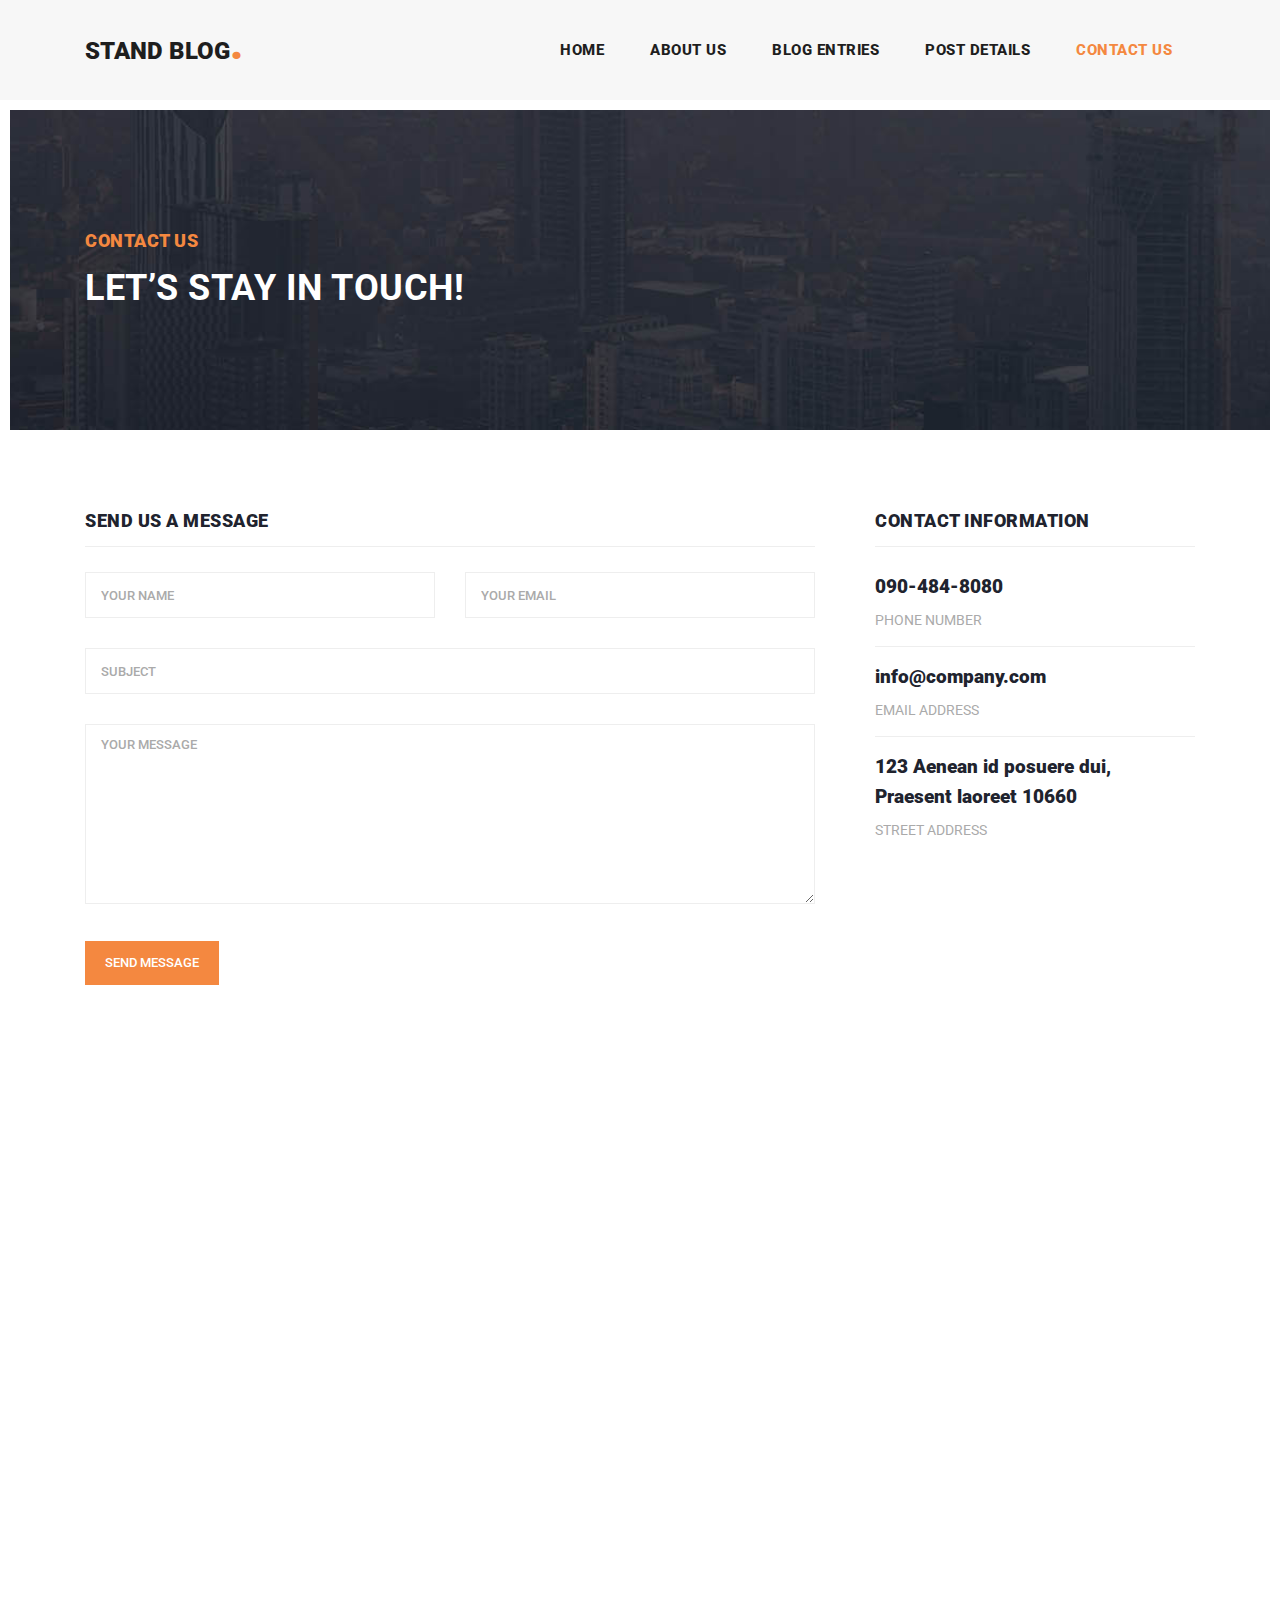
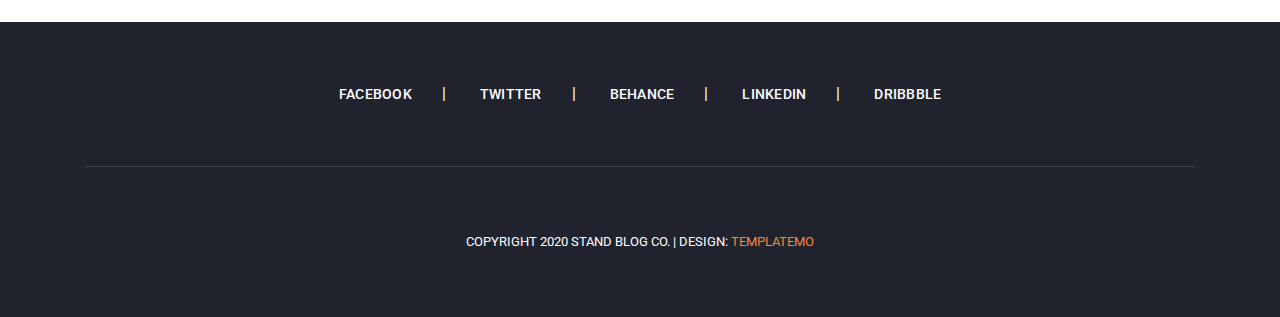
<file: templatemo_551_stand_blog/contact.html>
<!DOCTYPE html>
<html lang="en">

  <head>

    <meta charset="utf-8">
    <meta name="viewport" content="width=device-width, initial-scale=1, shrink-to-fit=no">
    <meta name="description" content="">
    <meta name="author" content="">
    <link href="https://fonts.googleapis.com/css?family=Roboto:100,100i,300,300i,400,400i,500,500i,700,700i,900,900i&display=swap" rel="stylesheet">

    <title>Stand Blog - Contact Page</title>

    <!-- Bootstrap core CSS -->
    <link href="vendor/bootstrap/css/bootstrap.min.css" rel="stylesheet">


    <!-- Additional CSS Files -->
    <link rel="stylesheet" href="assets/css/fontawesome.css">
    <link rel="stylesheet" href="assets/css/templatemo-stand-blog.css">
    <link rel="stylesheet" href="assets/css/owl.css">
<!--

TemplateMo 551 Stand Blog

https://templatemo.com/tm-551-stand-blog

-->
  </head>

  <body>

    <!-- ***** Preloader Start ***** -->
    <div id="preloader">
        <div class="jumper">
            <div></div>
            <div></div>
            <div></div>
        </div>
    </div>  
    <!-- ***** Preloader End ***** -->

    <!-- Header -->
    <header class="">
      <nav class="navbar navbar-expand-lg">
        <div class="container">
          <a class="navbar-brand" href="index.html"><h2>Stand Blog<em>.</em></h2></a>
          <button class="navbar-toggler" type="button" data-toggle="collapse" data-target="#navbarResponsive" aria-controls="navbarResponsive" aria-expanded="false" aria-label="Toggle navigation">
            <span class="navbar-toggler-icon"></span>
          </button>
          <div class="collapse navbar-collapse" id="navbarResponsive">
            <ul class="navbar-nav ml-auto">
              <li class="nav-item">
                <a class="nav-link" href="index.html">Home
                  <span class="sr-only">(current)</span>
                </a>
              </li> 
              <li class="nav-item">
                <a class="nav-link" href="about.html">About Us</a>
              </li>
              <li class="nav-item">
                <a class="nav-link" href="blog.html">Blog Entries</a>
              </li>
              <li class="nav-item">
                <a class="nav-link" href="post-details.html">Post Details</a>
              </li>
              <li class="nav-item active">
                <a class="nav-link" href="contact.html">Contact Us</a>
              </li>
            </ul>
          </div>
        </div>
      </nav>
    </header>

    <!-- Page Content -->
    <!-- Banner Starts Here -->
    <div class="heading-page header-text">
      <section class="page-heading">
        <div class="container">
          <div class="row">
            <div class="col-lg-12">
              <div class="text-content">
                <h4>contact us</h4>
                <h2>let’s stay in touch!</h2>
              </div>
            </div>
          </div>
        </div>
      </section>
    </div>
    
    <!-- Banner Ends Here -->


    <section class="contact-us">
      <div class="container">
        <div class="row">
        
          <div class="col-lg-12">
            <div class="down-contact">
              <div class="row">
                <div class="col-lg-8">
                  <div class="sidebar-item contact-form">
                    <div class="sidebar-heading">
                      <h2>Send us a message</h2>
                    </div>
                    <div class="content">
                      <form id="contact" action="" method="post">
                        <div class="row">
                          <div class="col-md-6 col-sm-12">
                            <fieldset>
                              <input name="name" type="text" id="name" placeholder="Your name" required="">
                            </fieldset>
                          </div>
                          <div class="col-md-6 col-sm-12">
                            <fieldset>
                              <input name="email" type="text" id="email" placeholder="Your email" required="">
                            </fieldset>
                          </div>
                          <div class="col-md-12 col-sm-12">
                            <fieldset>
                              <input name="subject" type="text" id="subject" placeholder="Subject">
                            </fieldset>
                          </div>
                          <div class="col-lg-12">
                            <fieldset>
                              <textarea name="message" rows="6" id="message" placeholder="Your Message" required=""></textarea>
                            </fieldset>
                          </div>
                          <div class="col-lg-12">
                            <fieldset>
                              <button type="submit" id="form-submit" class="main-button">Send Message</button>
                            </fieldset>
                          </div>
                        </div>
                      </form>
                    </div>
                  </div>
                </div>
                <div class="col-lg-4">
                  <div class="sidebar-item contact-information">
                    <div class="sidebar-heading">
                      <h2>contact information</h2>
                    </div>
                    <div class="content">
                      <ul>
                        <li>
                          <h5>090-484-8080</h5>
                          <span>PHONE NUMBER</span>
                        </li>
                        <li>
                          <h5>info@company.com</h5>
                          <span>EMAIL ADDRESS</span>
                        </li>
                        <li>
                          <h5>123 Aenean id posuere dui, 
                          	<br>Praesent laoreet 10660</h5>
                          <span>STREET ADDRESS</span>
                        </li>
                      </ul>
                    </div>
                  </div>
                </div>
              </div>
            </div>
          </div>
          
          <div class="col-lg-12">
            <div id="map">
              <iframe src="https://maps.google.com/maps?q=Av.+L%C3%BAcio+Costa,+Rio+de+Janeiro+-+RJ,+Brazil&t=&z=13&ie=UTF8&iwloc=&output=embed" width="100%" height="450px" frameborder="0" style="border:0" allowfullscreen></iframe>
            </div>
          </div>
          
        </div>
      </div>
    </section>

    
    <footer>
      <div class="container">
        <div class="row">
          <div class="col-lg-12">
            <ul class="social-icons">
              <li><a href="#">Facebook</a></li>
              <li><a href="#">Twitter</a></li>
              <li><a href="#">Behance</a></li>
              <li><a href="#">Linkedin</a></li>
              <li><a href="#">Dribbble</a></li>
            </ul>
          </div>
          <div class="col-lg-12">
            <div class="copyright-text">
              <p>Copyright 2020 Stand Blog Co.
                    
                 | Design: <a rel="nofollow" href="https://templatemo.com" target="_parent">TemplateMo</a></p>
            </div>
          </div>
        </div>
      </div>
    </footer>

    <!-- Bootstrap core JavaScript -->
    <script src="vendor/jquery/jquery.min.js"></script>
    <script src="vendor/bootstrap/js/bootstrap.bundle.min.js"></script>

    <!-- Additional Scripts -->
    <script src="assets/js/custom.js"></script>
    <script src="assets/js/owl.js"></script>
    <script src="assets/js/slick.js"></script>
    <script src="assets/js/isotope.js"></script>
    <script src="assets/js/accordions.js"></script>

    <script language = "text/Javascript"> 
      cleared[0] = cleared[1] = cleared[2] = 0; //set a cleared flag for each field
      function clearField(t){                   //declaring the array outside of the
      if(! cleared[t.id]){                      // function makes it static and global
          cleared[t.id] = 1;  // you could use true and false, but that's more typing
          t.value='';         // with more chance of typos
          t.style.color='#fff';
          }
      }
    </script>

  </body>
</html>
</file>
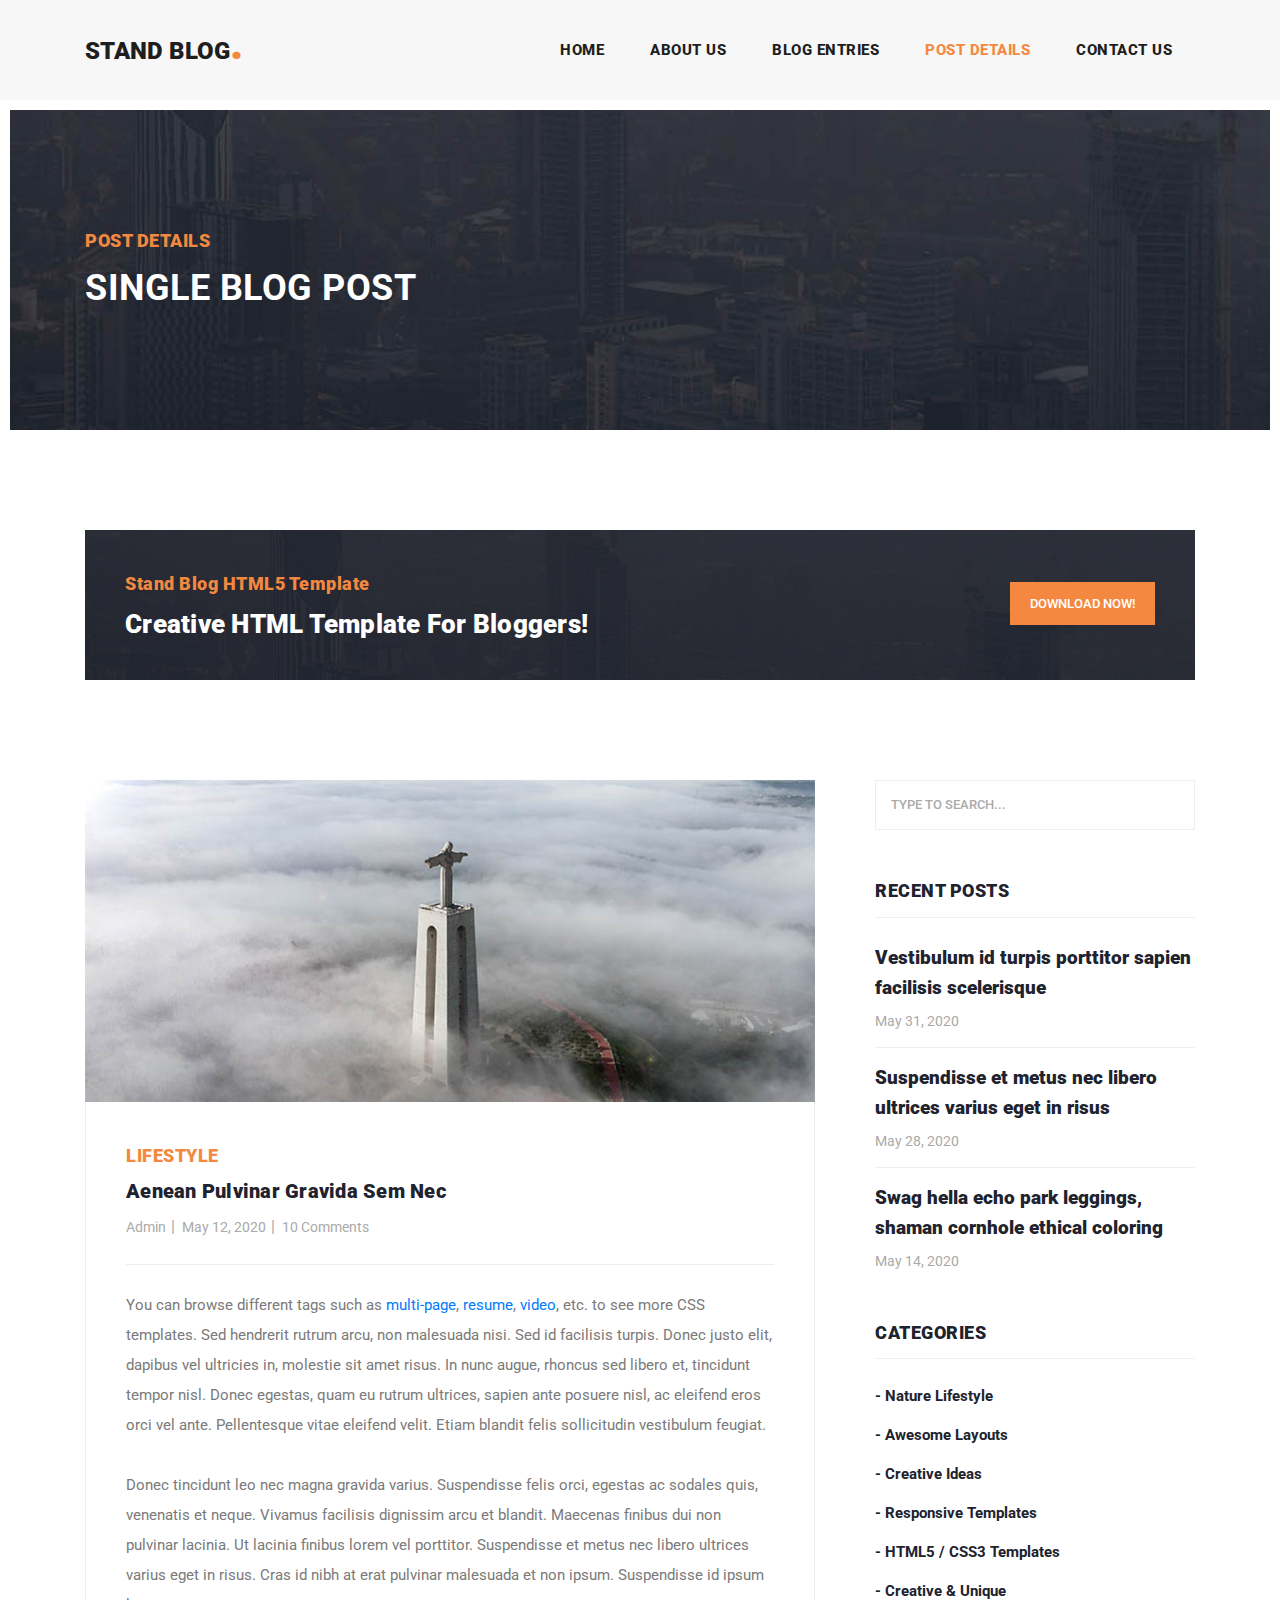
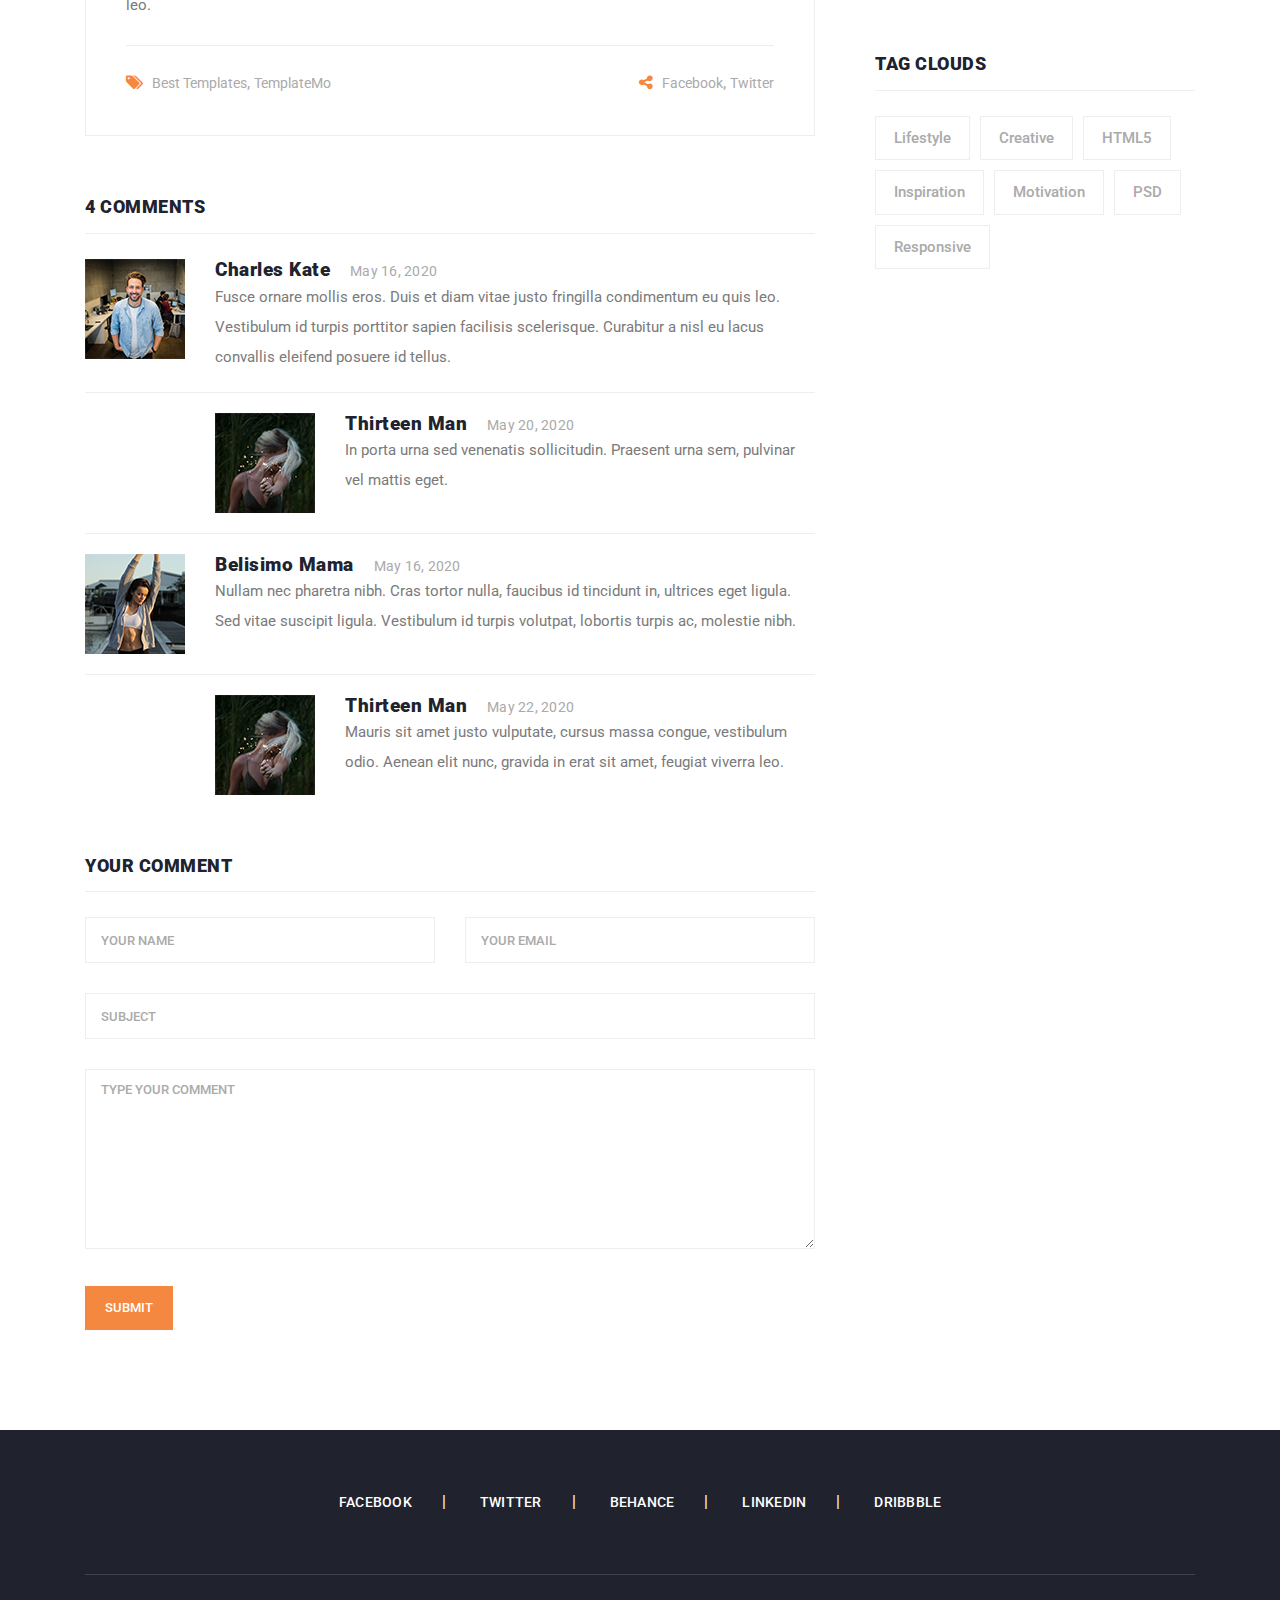
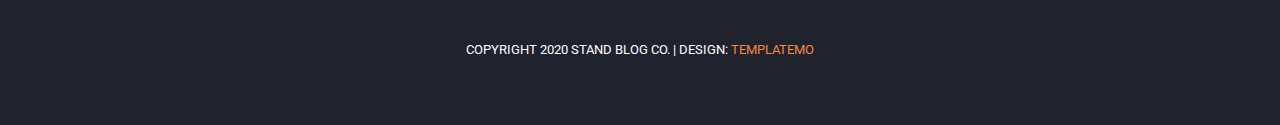
<file: templatemo_551_stand_blog/post-details.html>
<!DOCTYPE html>
<html lang="en">

  <head>

    <meta charset="utf-8">
    <meta name="viewport" content="width=device-width, initial-scale=1, shrink-to-fit=no">
    <meta name="description" content="">
    <meta name="author" content="">
    <link href="https://fonts.googleapis.com/css?family=Roboto:100,100i,300,300i,400,400i,500,500i,700,700i,900,900i&display=swap" rel="stylesheet">

    <title>Stand Blog - Post Details</title>

    <!-- Bootstrap core CSS -->
    <link href="vendor/bootstrap/css/bootstrap.min.css" rel="stylesheet">


    <!-- Additional CSS Files -->
    <link rel="stylesheet" href="assets/css/fontawesome.css">
    <link rel="stylesheet" href="assets/css/templatemo-stand-blog.css">
    <link rel="stylesheet" href="assets/css/owl.css">
<!--

TemplateMo 551 Stand Blog

https://templatemo.com/tm-551-stand-blog

-->
  </head>

  <body>

    <!-- ***** Preloader Start ***** -->
    <div id="preloader">
        <div class="jumper">
            <div></div>
            <div></div>
            <div></div>
        </div>
    </div>  
    <!-- ***** Preloader End ***** -->

    <!-- Header -->
    <header class="">
      <nav class="navbar navbar-expand-lg">
        <div class="container">
          <a class="navbar-brand" href="index.html"><h2>Stand Blog<em>.</em></h2></a>
          <button class="navbar-toggler" type="button" data-toggle="collapse" data-target="#navbarResponsive" aria-controls="navbarResponsive" aria-expanded="false" aria-label="Toggle navigation">
            <span class="navbar-toggler-icon"></span>
          </button>
          <div class="collapse navbar-collapse" id="navbarResponsive">
            <ul class="navbar-nav ml-auto">
              <li class="nav-item">
                <a class="nav-link" href="index.html">Home
                  <span class="sr-only">(current)</span>
                </a>
              </li> 
              <li class="nav-item">
                <a class="nav-link" href="about.html">About Us</a>
              </li>
              <li class="nav-item">
                <a class="nav-link" href="blog.html">Blog Entries</a>
              </li>
              <li class="nav-item active">
                <a class="nav-link" href="post-details.html">Post Details</a>
              </li>
              <li class="nav-item">
                <a class="nav-link" href="contact.html">Contact Us</a>
              </li>
            </ul>
          </div>
        </div>
      </nav>
    </header>

    <!-- Page Content -->
    <!-- Banner Starts Here -->
    <div class="heading-page header-text">
      <section class="page-heading">
        <div class="container">
          <div class="row">
            <div class="col-lg-12">
              <div class="text-content">
                <h4>Post Details</h4>
                <h2>Single blog post</h2>
              </div>
            </div>
          </div>
        </div>
      </section>
    </div>
    
    <!-- Banner Ends Here -->

    <section class="call-to-action">
      <div class="container">
        <div class="row">
          <div class="col-lg-12">
            <div class="main-content">
              <div class="row">
                <div class="col-lg-8">
                  <span>Stand Blog HTML5 Template</span>
                  <h4>Creative HTML Template For Bloggers!</h4>
                </div>
                <div class="col-lg-4">
                  <div class="main-button">
                    <a rel="nofollow" href="https://templatemo.com/tm-551-stand-blog" target="_parent">Download Now!</a>
                  </div>
                </div>
              </div>
            </div>
          </div>
        </div>
      </div>
    </section>


    <section class="blog-posts grid-system">
      <div class="container">
        <div class="row">
          <div class="col-lg-8">
            <div class="all-blog-posts">
              <div class="row">
                <div class="col-lg-12">
                  <div class="blog-post">
                    <div class="blog-thumb">
                      <img src="assets/images/blog-post-02.jpg" alt="">
                    </div>
                    <div class="down-content">
                      <span>Lifestyle</span>
                      <a href="post-details.html"><h4>Aenean pulvinar gravida sem nec</h4></a>
                      <ul class="post-info">
                        <li><a href="#">Admin</a></li>
                        <li><a href="#">May 12, 2020</a></li>
                        <li><a href="#">10 Comments</a></li>
                      </ul>
                      <p>You can browse different tags such as <a rel="nofollow" href="https://templatemo.com/tag/multi-page" target="_parent">multi-page</a>, <a rel="nofollow" href="https://templatemo.com/tag/resume" target="_parent">resume</a>, <a rel="nofollow" href="https://templatemo.com/tag/video" target="_parent">video</a>, etc. to see more CSS templates. Sed hendrerit rutrum arcu, non malesuada nisi. Sed id facilisis turpis. Donec justo elit, dapibus vel ultricies in, molestie sit amet risus. In nunc augue, rhoncus sed libero et, tincidunt tempor nisl. Donec egestas, quam eu rutrum ultrices, sapien ante posuere nisl, ac eleifend eros orci vel ante. Pellentesque vitae eleifend velit. Etiam blandit felis sollicitudin vestibulum feugiat.
                      <br><br>Donec tincidunt leo nec magna gravida varius. Suspendisse felis orci, egestas ac sodales quis, venenatis et neque. Vivamus facilisis dignissim arcu et blandit. Maecenas finibus dui non pulvinar lacinia. Ut lacinia finibus lorem vel porttitor. Suspendisse et metus nec libero ultrices varius eget in risus. Cras id nibh at erat pulvinar malesuada et non ipsum. Suspendisse id ipsum leo.</p>
                      <div class="post-options">
                        <div class="row">
                          <div class="col-6">
                            <ul class="post-tags">
                              <li><i class="fa fa-tags"></i></li>
                              <li><a href="#">Best Templates</a>,</li>
                              <li><a href="#">TemplateMo</a></li>
                            </ul>
                          </div>
                          <div class="col-6">
                            <ul class="post-share">
                              <li><i class="fa fa-share-alt"></i></li>
                              <li><a href="#">Facebook</a>,</li>
                              <li><a href="#"> Twitter</a></li>
                            </ul>
                          </div>
                        </div>
                      </div>
                    </div>
                  </div>
                </div>
                <div class="col-lg-12">
                  <div class="sidebar-item comments">
                    <div class="sidebar-heading">
                      <h2>4 comments</h2>
                    </div>
                    <div class="content">
                      <ul>
                        <li>
                          <div class="author-thumb">
                            <img src="assets/images/comment-author-01.jpg" alt="">
                          </div>
                          <div class="right-content">
                            <h4>Charles Kate<span>May 16, 2020</span></h4>
                            <p>Fusce ornare mollis eros. Duis et diam vitae justo fringilla condimentum eu quis leo. Vestibulum id turpis porttitor sapien facilisis scelerisque. Curabitur a nisl eu lacus convallis eleifend posuere id tellus.</p>
                          </div>
                        </li>
                        <li class="replied">
                          <div class="author-thumb">
                            <img src="assets/images/comment-author-02.jpg" alt="">
                          </div>
                          <div class="right-content">
                            <h4>Thirteen Man<span>May 20, 2020</span></h4>
                            <p>In porta urna sed venenatis sollicitudin. Praesent urna sem, pulvinar vel mattis eget.</p>
                          </div>
                        </li>
                        <li>
                          <div class="author-thumb">
                            <img src="assets/images/comment-author-03.jpg" alt="">
                          </div>
                          <div class="right-content">
                            <h4>Belisimo Mama<span>May 16, 2020</span></h4>
                            <p>Nullam nec pharetra nibh. Cras tortor nulla, faucibus id tincidunt in, ultrices eget ligula. Sed vitae suscipit ligula. Vestibulum id turpis volutpat, lobortis turpis ac, molestie nibh.</p>
                          </div>
                        </li>
                        <li class="replied">
                          <div class="author-thumb">
                            <img src="assets/images/comment-author-02.jpg" alt="">
                          </div>
                          <div class="right-content">
                            <h4>Thirteen Man<span>May 22, 2020</span></h4>
                            <p>Mauris sit amet justo vulputate, cursus massa congue, vestibulum odio. Aenean elit nunc, gravida in erat sit amet, feugiat viverra leo.</p>
                          </div>
                        </li>
                      </ul>
                    </div>
                  </div>
                </div>
                <div class="col-lg-12">
                  <div class="sidebar-item submit-comment">
                    <div class="sidebar-heading">
                      <h2>Your comment</h2>
                    </div>
                    <div class="content">
                      <form id="comment" action="#" method="post">
                        <div class="row">
                          <div class="col-md-6 col-sm-12">
                            <fieldset>
                              <input name="name" type="text" id="name" placeholder="Your name" required="">
                            </fieldset>
                          </div>
                          <div class="col-md-6 col-sm-12">
                            <fieldset>
                              <input name="email" type="text" id="email" placeholder="Your email" required="">
                            </fieldset>
                          </div>
                          <div class="col-md-12 col-sm-12">
                            <fieldset>
                              <input name="subject" type="text" id="subject" placeholder="Subject">
                            </fieldset>
                          </div>
                          <div class="col-lg-12">
                            <fieldset>
                              <textarea name="message" rows="6" id="message" placeholder="Type your comment" required=""></textarea>
                            </fieldset>
                          </div>
                          <div class="col-lg-12">
                            <fieldset>
                              <button type="submit" id="form-submit" class="main-button">Submit</button>
                            </fieldset>
                          </div>
                        </div>
                      </form>
                    </div>
                  </div>
                </div>
              </div>
            </div>
          </div>
          <div class="col-lg-4">
            <div class="sidebar">
              <div class="row">
                <div class="col-lg-12">
                  <div class="sidebar-item search">
                    <form id="search_form" name="gs" method="GET" action="#">
                      <input type="text" name="q" class="searchText" placeholder="type to search..." autocomplete="on">
                    </form>
                  </div>
                </div>
                <div class="col-lg-12">
                  <div class="sidebar-item recent-posts">
                    <div class="sidebar-heading">
                      <h2>Recent Posts</h2>
                    </div>
                    <div class="content">
                      <ul>
                        <li><a href="post-details.html">
                          <h5>Vestibulum id turpis porttitor sapien facilisis scelerisque</h5>
                          <span>May 31, 2020</span>
                        </a></li>
                        <li><a href="post-details.html">
                          <h5>Suspendisse et metus nec libero ultrices varius eget in risus</h5>
                          <span>May 28, 2020</span>
                        </a></li>
                        <li><a href="post-details.html">
                          <h5>Swag hella echo park leggings, shaman cornhole ethical coloring</h5>
                          <span>May 14, 2020</span>
                        </a></li>
                      </ul>
                    </div>
                  </div>
                </div>
                <div class="col-lg-12">
                  <div class="sidebar-item categories">
                    <div class="sidebar-heading">
                      <h2>Categories</h2>
                    </div>
                    <div class="content">
                      <ul>
                        <li><a href="#">- Nature Lifestyle</a></li>
                        <li><a href="#">- Awesome Layouts</a></li>
                        <li><a href="#">- Creative Ideas</a></li>
                        <li><a href="#">- Responsive Templates</a></li>
                        <li><a href="#">- HTML5 / CSS3 Templates</a></li>
                        <li><a href="#">- Creative &amp; Unique</a></li>
                      </ul>
                    </div>
                  </div>
                </div>
                <div class="col-lg-12">
                  <div class="sidebar-item tags">
                    <div class="sidebar-heading">
                      <h2>Tag Clouds</h2>
                    </div>
                    <div class="content">
                      <ul>
                        <li><a href="#">Lifestyle</a></li>
                        <li><a href="#">Creative</a></li>
                        <li><a href="#">HTML5</a></li>
                        <li><a href="#">Inspiration</a></li>
                        <li><a href="#">Motivation</a></li>
                        <li><a href="#">PSD</a></li>
                        <li><a href="#">Responsive</a></li>
                      </ul>
                    </div>
                  </div>
                </div>
              </div>
            </div>
          </div>
        </div>
      </div>
    </section>

    
    <footer>
      <div class="container">
        <div class="row">
          <div class="col-lg-12">
            <ul class="social-icons">
              <li><a href="#">Facebook</a></li>
              <li><a href="#">Twitter</a></li>
              <li><a href="#">Behance</a></li>
              <li><a href="#">Linkedin</a></li>
              <li><a href="#">Dribbble</a></li>
            </ul>
          </div>
          <div class="col-lg-12">
            <div class="copyright-text">
              <p>Copyright 2020 Stand Blog Co.
                    
                 | Design: <a rel="nofollow" href="https://templatemo.com" target="_parent">TemplateMo</a></p>
            </div>
          </div>
        </div>
      </div>
    </footer>


    <!-- Bootstrap core JavaScript -->
    <script src="vendor/jquery/jquery.min.js"></script>
    <script src="vendor/bootstrap/js/bootstrap.bundle.min.js"></script>


    <!-- Additional Scripts -->
    <script src="assets/js/custom.js"></script>
    <script src="assets/js/owl.js"></script>
    <script src="assets/js/slick.js"></script>
    <script src="assets/js/isotope.js"></script>
    <script src="assets/js/accordions.js"></script>


    <script language = "text/Javascript"> 
      cleared[0] = cleared[1] = cleared[2] = 0; //set a cleared flag for each field
      function clearField(t){                   //declaring the array outside of the
      if(! cleared[t.id]){                      // function makes it static and global
          cleared[t.id] = 1;  // you could use true and false, but that's more typing
          t.value='';         // with more chance of typos
          t.style.color='#fff';
          }
      }
    </script>


  </body>

</html>
</file>
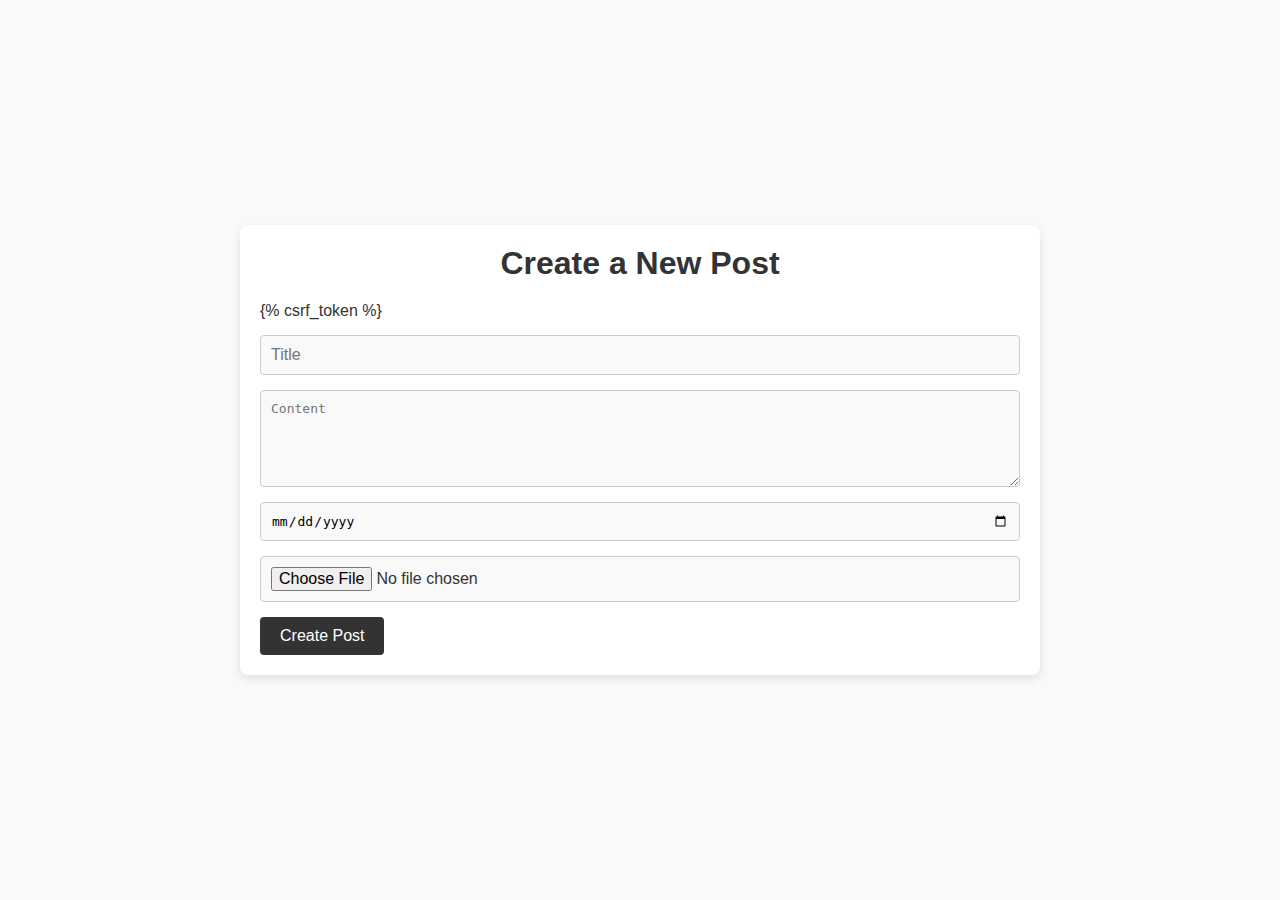
<file: welcome/templates/create_post.html>
<!DOCTYPE html>
<html lang="en">
<head>
    <meta charset="UTF-8">
    <meta name="viewport" content="width=device-width, initial-scale=1.0">
    <title>Create Post</title>
    <style>
        /* Basic reset and styling */
        * {
            margin: 0;
            padding: 0;
            box-sizing: border-box;
        }

        body {
            font-family: Arial, sans-serif;
            background-color: #f8f9fa;
            color: #333;
            display: flex;
            justify-content: center;
            align-items: center;
            min-height: 100vh;
            padding: 20px;
        }

        .container {
            width: 80%;
            max-width: 800px;
            background-color: #fff;
            border-radius: 8px;
            box-shadow: 0 4px 8px rgba(0, 0, 0, 0.1);
            overflow: hidden;
            padding: 20px;
        }

        h1 {
            font-size: 2em;
            margin-bottom: 20px;
            text-align: center;
        }

        /* Form styling */
        form {
            display: flex;
            flex-direction: column;
            gap: 15px;
        }

        input[type="text"],
        textarea,
        input[type="date"],
        input[type="file"] {
            width: 100%;
            padding: 10px;
            border: 1px solid #ccc;
            border-radius: 4px;
            font-size: 1em;
            background-color: #f9f9f9;
        }

        textarea {
            resize: vertical;
        }

        button {
            align-self: flex-start;
            background-color: #333;
            color: #fff;
            border: none;
            padding: 10px 20px;
            font-size: 16px;
            border-radius: 4px;
            cursor: pointer;
            transition: background-color 0.3s;
        }

        button:hover {
            background-color: #555;
        }
    </style>
</head>
<body>
    <div class="container">
        <h1>Create a New Post</h1>
        <form method="POST" enctype="multipart/form-data">
            {% csrf_token %}
            <input type="text" name="title" placeholder="Title" required>
            <textarea name="content" placeholder="Content" rows="5" required></textarea>
            <input type="date" name="publication_date" required>
            <input type="file" name="image" accept="image/*">
            <button type="submit">Create Post</button>
        </form>
    </div>
</body>
</html>
</file>
<file: templatemo_551_stand_blog/assets/css/templatemo-stand-blog.css>
/* 

TemplateMo 551 Stand Blog

https://templatemo.com/tm-551-stand-blog

*/

body {
  font-family: 'Roboto', sans-serif;
  overflow-x: hidden;
  text-rendering: optimizeLegibility;
  -webkit-font-smoothing: antialiased;
  -moz-osx-font-smoothing: grayscale;
}
p {
	margin-bottom: 0px;
	font-size: 15px;
	font-weight: 400;
	color: #7a7a7a;
	line-height: 30px;
}
a {
	text-decoration: none!important;
}
ul {
	padding: 0;
	margin: 0;
	list-style: none;
}

h1,h2,h3,h4,h5,h6 {
	margin: 0px;
}

.main-button a {
	display: inline-block;
	background-color: #f48840;
	color: #fff;
	font-size: 13px;
	font-weight: 500;
	padding: 12px 20px;
	text-transform: uppercase;
	transition: all .3s;
}

.main-button a:hover {
	background-color: #fb9857;
}

.heading-page {
	padding-top: 110px;
}

.page-heading {
	margin: 0px 10px;
	padding: 120px 0px;
	text-align: left;
	background-position: center center;
	background-repeat: no-repeat;
	background-size: cover;
	background-image: url(../images/heading-bg.jpg);
}

.page-heading .text-content h4 {
	color: #f48840;
	font-size: 18px;
	text-transform: uppercase;
	font-weight: 900;
	letter-spacing: 0.5px;
	margin-bottom: 15px;
}

.page-heading .text-content h2 {
	color: #fff;
	font-size: 36px;
	font-weight: 700;
	text-transform: uppercase;
	letter-spacing: 0.5px;
}

#preloader {
  overflow: hidden;
  background: #f48840;
  left: 0;
  right: 0;
  top: 0;
  bottom: 0;
  position: fixed;
  z-index: 9999999;
  color: #fff;
}

#preloader .jumper {
  left: 0;
  top: 0;
  right: 0;
  bottom: 0;
  display: block;
  position: absolute;
  margin: auto;
  width: 50px;
  height: 50px;
}

#preloader .jumper > div {
  background-color: #fff;
  width: 10px;
  height: 10px;
  border-radius: 100%;
  -webkit-animation-fill-mode: both;
  animation-fill-mode: both;
  position: absolute;
  opacity: 0;
  width: 50px;
  height: 50px;
  -webkit-animation: jumper 1s 0s linear infinite;
  animation: jumper 1s 0s linear infinite;
}

#preloader .jumper > div:nth-child(2) {
  -webkit-animation-delay: 0.33333s;
  animation-delay: 0.33333s;
}

#preloader .jumper > div:nth-child(3) {
  -webkit-animation-delay: 0.66666s;
  animation-delay: 0.66666s;
}

@-webkit-keyframes jumper {
  0% {
    opacity: 0;
    -webkit-transform: scale(0);
    transform: scale(0);
  }
  5% {
    opacity: 1;
  }
  100% {
    -webkit-transform: scale(1);
    transform: scale(1);
    opacity: 0;
  }
}

@keyframes jumper {
  0% {
    opacity: 0;
    -webkit-transform: scale(0);
    transform: scale(0);
  }
  5% {
    opacity: 1;
  }
  100% {
    opacity: 0;
  }
}


/* Header Style */
header {
	position: absolute;
	z-index: 99999;
	width: 100%;
	height: 100px;
	background-color: #f7f7f7;
	-webkit-transition: all 0.3s ease-in-out 0s;
    -moz-transition: all 0.3s ease-in-out 0s;
    -o-transition: all 0.3s ease-in-out 0s;
    transition: all 0.3s ease-in-out 0s;
}
header .navbar {
	padding: 25px 0px;
}
.background-header .navbar {
	padding: 17px 0px;
}
.background-header {
	top: 0;
	height: 80px;
	position: fixed;
	box-shadow: 0px 1px 10px rgba(0,0,0,0.1);
}
.background-header .navbar-brand h2 {
	color: #121212!important;
}
.background-header .navbar-nav a.nav-link {
	color: #1e1e1e!important;
}
.background-header .navbar-nav .nav-link:hover,
.background-header .navbar-nav .active>.nav-link,
.background-header .navbar-nav .nav-link.active,
.background-header .navbar-nav .nav-link.show,
.background-header .navbar-nav .show>.nav-link {
	color: #f48840!important;
}
.navbar .navbar-brand {
	float: 	left;
	margin-top: -12px;
	outline: none;
}
.navbar .navbar-brand h2 {
	color: #1e1e1e;
	text-transform: uppercase;
	font-size: 24px;
	font-weight: 900;
	-webkit-transition: all .3s ease 0s;
    -moz-transition: all .3s ease 0s;
    -o-transition: all .3s ease 0s;
    transition: all .3s ease 0s;
}
.navbar .navbar-brand h2 em {
	font-size: 44px;
	font-style: normal;
	color: #f48840;
}
#navbarResponsive {
	z-index: 999;
}
.navbar-collapse {
	text-align: center;
}
.navbar .navbar-nav .nav-item {
	margin: 0px 15px;
}
.navbar .navbar-nav a.nav-link {
	text-transform: capitalize;
	font-size: 15px;
	font-weight: 800;
	text-transform: uppercase;
	letter-spacing: 0.5px;
	color: #1e1e1e;
	transition: all 0.3s;
}
.navbar .navbar-nav .nav-link:hover,
.navbar .navbar-nav .active>.nav-link,
.navbar .navbar-nav .nav-link.active,
.navbar .navbar-nav .nav-link.show,
.navbar .navbar-nav .show>.nav-link {
	color: #f48840;
}
.navbar .navbar-toggler-icon {
	background-image: none;
}
.navbar .navbar-toggler {
	border-color: #fff;
	background-color: #f48840;	
	height: 46px;
	outline: none;
	border-radius: 0px;
	position: absolute;
	right: 30px;
	top: 25px;
}
.navbar .navbar-toggler-icon:after {
	content: '\f0c9';
	color: #fff;
	font-size: 18px;
	line-height: 30px;
	font-family: 'FontAwesome';
}



/* Banner Style */
.main-banner .container-fluid {
	padding: 0px 10px;
	margin-bottom: -24px;
}
.owl-banner {
	padding-top: 110px;
}

.owl-banner .item {
	position: relative;
}

.owl-banner .item .item-content {
	position: absolute;
	bottom: 40px;
	left: 40px;
}

.owl-banner .item .item-content .meta-category span {
	color: #f48840;
	font-size: 18px;
	text-transform: uppercase;
	font-weight: 900;
	letter-spacing: 0.25px;
}

.owl-banner .item .item-content h4 {
	font-size: 24px;
	font-weight: 900;
	color: #fff;
	letter-spacing: 0.5px;
	text-transform: capitalize;
	margin: 10px 0px 12px 0px;
}

.owl-banner .item .item-content ul li {
	display: inline-block;
	margin-right: 8px;
}

.owl-banner .item .item-content ul li:after {
	content: '|';
	color: #fff;
	margin-left: 8px;
}

.owl-banner .item .item-content ul li:last-child::after {
	display: none;
}

.owl-banner .item .item-content ul li a {
	font-size: 14px;
	color: #fff;
	font-weight: 500;
	transition: all .3s;
}

.owl-banner .item .item-content ul li a:hover {
	color: #f48840;
}

.owl-banner .owl-nav {
	position: absolute;
	top: 50%;
	width: 100%;
}

.owl-banner .owl-nav .owl-prev {
	position: absolute;
	left: 40px;
}

.owl-banner .owl-nav .owl-next {
	position: absolute;
	right: 40px;
}

.owl-banner .owl-nav button {
	outline: none;
}

.owl-banner .owl-nav button span {
	color: #fff;
	font-size: 36px;
	width: 60px;
	height: 60px;
	display: inline-block;
	text-align: center;
	line-height: 60px;
	background-color: rgba(250,250,250,0.3);
}


/* Call To Action */

.call-to-action {
	margin-top: 100px;
}

.call-to-action .main-content {
	padding: 40px;
	background-image: url(../images/cta-bg.jpg);
	background-position: center center;
	background-repeat: no-repeat;
	background-size: cover;
}

.call-to-action .main-content span {
	color: #f48840;
	font-size: 18px;
	font-weight: 900;
	letter-spacing: 0.5px;
}

.call-to-action .main-content h4 {
	margin-bottom: 0px;
	margin-top: 12px;
	color: #fff;
	font-size: 26px;
	font-weight: 900;
	letter-spacing: 0.25px;
}

.call-to-action .main-content .main-button {
	text-align: right;
	margin-top: 12px;
}



/* Blog Posts */

.blog-posts {
	margin-top: 100px;
}

.blog-posts .blog-post {
	margin-bottom: 30px;
}

.blog-posts .blog-thumb img {
	width: 100%;
	overflow: hidden;
}

.blog-posts .down-content {
	padding: 40px;
	border-right: 1px solid #eee;
	border-left: 1px solid #eee;
	border-bottom: 1px solid #eee;
}

.blog-posts .down-content span {
	font-size: 18px;
	text-transform: uppercase;
	letter-spacing: 0.5px;
	font-weight: 900;
	color: #f48840;
}

.blog-posts .down-content h4 {
	font-size: 24px;
	text-transform: capitalize;
	letter-spacing: 0.5px;
	font-weight: 900;
	color: #20232e;
	margin: 10px 0px 12px 0px;
}

.blog-posts .down-content ul.post-info li {
	display: inline-block;
	margin-right: 8px;
}

.blog-posts .down-content ul.post-info li:after {
	content: '|';
	color: #aaa;
	margin-left: 8px;
}

.blog-posts .down-content h4 {
	font-size: 20px;
	letter-spacing: 0.25px;
}

.grid-system .down-content ul.post-info li {
	margin-right: 3px;
}

.grid-system .down-content ul.post-info li:after {
	margin-left: 5px;
}

.blog-posts .down-content ul.post-info li:last-child::after {
	display: none;
}

.blog-posts .down-content ul.post-info li a {
	font-size: 14px;
	color: #aaa;
	font-weight: 400;
	transition: all .3s;
}

.blog-posts .down-content ul.post-info li a:hover {
	color: #f48840;
}

.blog-posts .down-content p {
	padding: 25px 0px;
	margin: 25px 0px;
	border-top: 1px solid #eee;
	border-bottom: 1px solid #eee;
}

.blog-posts .down-content ul.post-share {
	text-align: right;
}

.blog-posts .down-content ul.post-tags li,
.blog-posts .down-content ul.post-share li {
	display: inline-block;
}

.blog-posts .down-content ul.post-tags li:first-child i,
.blog-posts .down-content ul.post-share li:first-child i {
	color: #f48840;
	margin-right: 5px;
}

.blog-posts .down-content ul.post-tags li,
.blog-posts .down-content ul.post-share li {
	color: #aaa;
}

.blog-posts .down-content ul.post-tags li a,
.blog-posts .down-content ul.post-share li a {
	font-size: 14px;
	color: #aaa;
	font-weight: 400;
	transition: all .3s;
}

.blog-posts .down-content ul.post-tags li a:hover,
.blog-posts .down-content ul.post-share li a:hover {
	color: #f48840;
}

.blog-posts .main-button a {
	height: 60px;
	line-height: 60px;
	padding: 0px;
	width: 100%;
	text-align: center;
}

ul.page-numbers {
	text-align: center;
}

ul.page-numbers li {
	display: inline-block;
	margin: 0px 5px;
}

ul.page-numbers li a {
	width: 50px;
	height: 50px;
	display: inline-block;
	text-align: center;
	line-height: 50px;
	font-size: 15px;
	color: #7a7a7a;
	border: 1px solid #eee;
	font-weight: 500;
	transition: all 0.3s;
}

ul.page-numbers li.active a {
	background-color: #f48840;
	border-color: #f48840;
	color: #fff;
}

ul.page-numbers li a:hover {
	color: #f48840;
}

.blog-posts .sidebar-heading h2 {
	font-size: 18px;
	text-transform: uppercase;
	font-weight: 900;
	letter-spacing: 0.5px;
	color: #20232e;
	border-bottom: 1px solid #eee;
	padding-bottom: 15px;
	margin-bottom: 25px;
}

.blog-posts .comments {
	margin-top: 30px;
}

.blog-posts .comments ul li {
	display: inline-block;
	margin-bottom: 20px;
	padding-bottom: 20px;
	border-bottom: 1px solid #eee;
}

.blog-posts .comments ul li.replied {
	padding-left: 130px;
}

.blog-posts .comments ul li:last-child {
	margin-bottom: 0px;
	padding-bottom: 0px;
	border-bottom: none;
}

.blog-posts .comments ul li .author-thumb {
	display: inline;
	float: left;
}

.blog-posts .comments ul li .author-thumb img {
	max-width: 100px;
	display: inline;
}

.blog-posts .comments ul li .right-content {
	margin-left: 130px;
}

.blog-posts .comments ul li .right-content h4 {
	color: #20232e;
	font-size: 19px;
	font-weight: 900;
	letter-spacing: 0.5px;
}

.blog-posts .comments ul li .right-content h4 span {
	font-size: 14px;
    color: #aaa;
	font-weight: 400;
	letter-spacing: 0.25px;
	margin-left: 20px;
}

.blog-posts .submit-comment {
	margin-top: 60px;
}

.blog-posts .submit-comment input {
	width: 100%;
	height: 46px;
	border: 1px solid #eee;
	font-size: 13px;
	text-transform: uppercase;
	font-weight: 500;
	color: #7a7a7a;
	outline: none;
	padding: 0px 15px;
	margin-bottom: 30px;
}

.blog-posts .submit-comment textarea {
	width: 100%;
	height: 46px;
	border: 1px solid #eee;
	font-size: 13px;
	text-transform: uppercase;
	font-weight: 500;
	color: #7a7a7a;
	outline: none;
	padding: 10px 15px;
	margin-bottom: 30px;
	height: 180px;
	max-height: 220px;
	max-width: 100%;
	min-width: 160px;
}

.blog-posts .submit-comment input::placeholder,
.blog-posts .submit-comment textarea::placeholder {
	color: #aaa;
}

.blog-posts .submit-comment button {
	display: inline-block;
	background-color: #f48840;
	color: #fff;
	font-size: 13px;
	font-weight: 500;
	padding: 12px 20px;
	text-transform: uppercase;
	transition: all .3s;
	border: none;
	outline: none;
}

.blog-posts .submit-comment button:hover {
	background-color: #fb9857;
}

/* Sidebar */

.sidebar {
	margin-left: 30px;
}

.sidebar .sidebar-item {
	margin-top: 50px;
}

.sidebar .search {
	margin-top: 0px;
}

.sidebar .sidebar-heading h2 {
	font-size: 18px;
	text-transform: uppercase;
	font-weight: 900;
	letter-spacing: 0.5px;
	color: #20232e;
	border-bottom: 1px solid #eee;
	padding-bottom: 15px;
	margin-bottom: 25px;
}

.sidebar .search input {
	width: 100%;
	height: 50px;
	border: 1px solid #eee;
	font-size: 13px;
	text-transform: uppercase;
	font-weight: 500;
	color: #7a7a7a;
	outline: none;
	padding: 0px 15px;
}

.sidebar .search input::placeholder {
	color: #aaa;
}

.sidebar .recent-posts ul li {
	margin-bottom: 15px;
	padding-bottom: 15px;
	border-bottom: 1px solid #eee;
}

.sidebar .recent-posts ul li:last-child {
	margin-bottom: 0px;
	padding-bottom: 0px;
	border-bottom: none;
}

.sidebar .recent-posts ul li h5 {
	font-size: 19px;
	font-weight: 900;
	color: #20232e;
	line-height: 30px;
	transition: all 0.3s;
}

.sidebar .recent-posts ul li h5:hover {
	color: #f48840;
}

.sidebar .recent-posts ul li span {
	display: block;
	font-size: 14px;
	color: #aaa;
	margin-top: 8px;
}

.sidebar .categories ul li {
	margin-bottom: 15px;
}

.sidebar .categories ul li:last-child {
	margin-bottom: 0px;
}

.sidebar .categories ul li a {
	font-size: 15px;
	font-weight: 700;
	color: #20232e;
	transition: all .3s;
}

.sidebar .categories ul li a:hover {
	color: #f48840;
}

.sidebar .tags ul li {
	margin-right: 6px;
	display: inline-block;
}

.sidebar .tags ul li {
	margin-bottom: 10px;
}

.sidebar .tags ul li a {
	font-size: 15px;
	font-weight: 500;
	color: #aaa;
	display: inline-block;
	border: 1px solid #eee;
	padding: 10px 18px;
	transition: all .3s;
}

.sidebar .tags ul li a:hover {
	background-color: #f48840;
	border-color: #f48840;
	color: #fff;
}


/* Footer */

footer {
	margin-top: 100px;
	text-align: center;
	background-color: #20232e;
	padding: 60px 0px;
}

footer ul.social-icons {
	padding-bottom: 60px;
	margin-bottom: 60px;
	border-bottom: 1px solid rgba(250,250,250,0.15);
}

footer ul.social-icons li {
	display: inline-block;
	margin-right: 30px;
}

footer ul.social-icons li:after {
	content: "|";
	color: #fff;
	margin-left: 30px;
}

footer ul.social-icons li:last-child {
	margin-right: 0px;
}

footer ul.social-icons li:last-child::after {
	display: none;
}

footer ul.social-icons li a {
	font-size: 14px;
	text-transform: uppercase;
	color: #fff;
	font-weight: 500;
	letter-spacing: 0.25px;
	transition: all .3s;
}

footer ul.social-icons li a:hover {
	color: #f48840;
}

footer p {
	font-size: 13px;
	text-transform: uppercase;
	color: #fff;
}

footer p a {
	color: #f48840;
}

footer p a:hover {
	color: #f48840;
}


/* Contact Form */

.contact-us .down-contact,
.contact-us #map {
	margin-top: 80px;
}

.contact-us .sidebar-heading h2 {
	font-size: 18px;
	text-transform: uppercase;
	font-weight: 900;
	letter-spacing: 0.5px;
	color: #20232e;
	border-bottom: 1px solid #eee;
	padding-bottom: 15px;
	margin-bottom: 25px;
}

.contact-us .contact-form input {
	width: 100%;
	height: 46px;
	border: 1px solid #eee;
	font-size: 13px;
	text-transform: uppercase;
	font-weight: 500;
	color: #7a7a7a;
	outline: none;
	padding: 0px 15px;
	margin-bottom: 30px;
}

.contact-us .contact-form textarea {
	width: 100%;
	height: 46px;
	border: 1px solid #eee;
	font-size: 13px;
	text-transform: uppercase;
	font-weight: 500;
	color: #7a7a7a;
	outline: none;
	padding: 10px 15px;
	margin-bottom: 30px;
	height: 180px;
	max-height: 220px;
	max-width: 100%;
	min-width: 160px;
}

.contact-us .contact-form input::placeholder,
.contact-us .contact-form textarea::placeholder {
	color: #aaa;
}

.contact-us .contact-form button {
	display: inline-block;
	background-color: #f48840;
	color: #fff;
	font-size: 13px;
	font-weight: 500;
	padding: 12px 20px;
	text-transform: uppercase;
	transition: all .3s;
	border: none;
	outline: none;
}

.contact-us .contact-form button:hover {
	background-color: #fb9857;
}

.contact-us .contact-information {
	margin-left: 30px;
}

.contact-us .contact-information ul li {
	margin-bottom: 15px;
	padding-bottom: 15px;
	border-bottom: 1px solid #eee;
}

.contact-us .contact-information ul li:last-child {
	margin-bottom: 0px;
	padding-bottom: 0px;
	border-bottom: none;
}

.contact-us .contact-information ul li h5 {
	font-size: 19px;
	font-weight: 900;
	color: #20232e;
	line-height: 30px;
}

.contact-us .contact-information ul li span {
	display: block;
	font-size: 14px;
	color: #aaa;
	margin-top: 8px;
}


/* About Us */

.about-us {
	margin-top: 100px;
	text-align: center;
}

.about-us img {
	width: 100%;
	overflow: hidden;
}

.about-us p {
	margin: 40px 0px;
	border-bottom: 1px solid #eee;
	padding-bottom: 40px;
}

.about-us ul li {
	display: inline-block;
	margin: 0px 5px;
}

.about-us ul li a {
	width: 40px;
	height: 40px;
	text-align: center;
	line-height: 40px;
	display: inline-block;
	background-color: #212931;
	color: #fff;
	border-radius: 50%;
	transition: all .3s;
}

.about-us ul li a:hover {
	background-color: #f48840;
}


/* Responsive Style */
@media (max-width: 1250px) {
	.owl-banner .owl-nav .owl-prev {
		left: 0px;
	}
	.owl-banner .owl-nav .owl-next {
		right: 0px;
	}
	.owl-banner .owl-nav button span {
		width: 35px;
	}
	.owl-banner .item .item-content .meta-category span {
		font-size: 16px;
	}
	.owl-banner .item .item-content h4 {
		font-size: 20px;
	}
}
@media (max-width: 768px) {
	.owl-banner .owl-nav {
		display: none;
	}
}

@media (max-width: 992px) {
	.navbar .navbar-brand {
		position: absolute;
		left: 30px;
		top: 25px;
	}
	.background-header .navbar-brand,
	.background-header .navbar-toggler {
		top: 15px;
	}
	.navbar .navbar-brand {
		width: auto;
	}
	.navbar:after {
		display: none;
	}
	#navbarResponsive {
	    z-index: 99999;
	    position: absolute;
	    top: 80px;
	    left: 0;
	    width: 100%;
	    text-align: center;
	    background-color: #fff;
	    box-shadow: 0px 10px 10px rgba(0,0,0,0.1);
	}
	.navbar .navbar-nav .nav-item {
		border-bottom: 1px solid #eee;
	}
	.navbar .navbar-nav .nav-item:last-child {
		border-bottom: none;
	}
	.navbar .navbar-nav a.nav-link {
		padding: 15px 0px;
		color: #1e1e1e!important;
	}
	.navbar .navbar-nav .nav-link:hover,
	.navbar .navbar-nav .active>.nav-link,
	.navbar .navbar-nav .nav-link.active,
	.navbar .navbar-nav .nav-link.show,
	.navbar .navbar-nav .show>.nav-link {
		color: #f48840!important;
		border-bottom: none!important;
		padding-bottom: 15px;
	}
	.owl-banner .item .item-content .meta-category span {
		font-size: 18px;
	}
	.owl-banner .item .item-content {
		text-align: center;
		width: 80%;
		left: 50%;
		top: 50%;
		bottom: auto;
		transform: translate(-50%,-50%);
	}
	.owl-banner .item .item-content h4 {
		font-size: 24px;
	}
	.call-to-action {
		text-align: center;
	}
	.call-to-action .main-content .main-button {
		text-align: center;
		margin-top: 30px;
	}
	.sidebar {
		margin-left: 0px;
		margin-top: 60px;
		padding-top: 60px;
		border-top: 3px solid #f7f7f7;
	}
	.contact-us .contact-information {
		margin-left: 0px;
		margin-top: 60px;
	}
}
</file>
